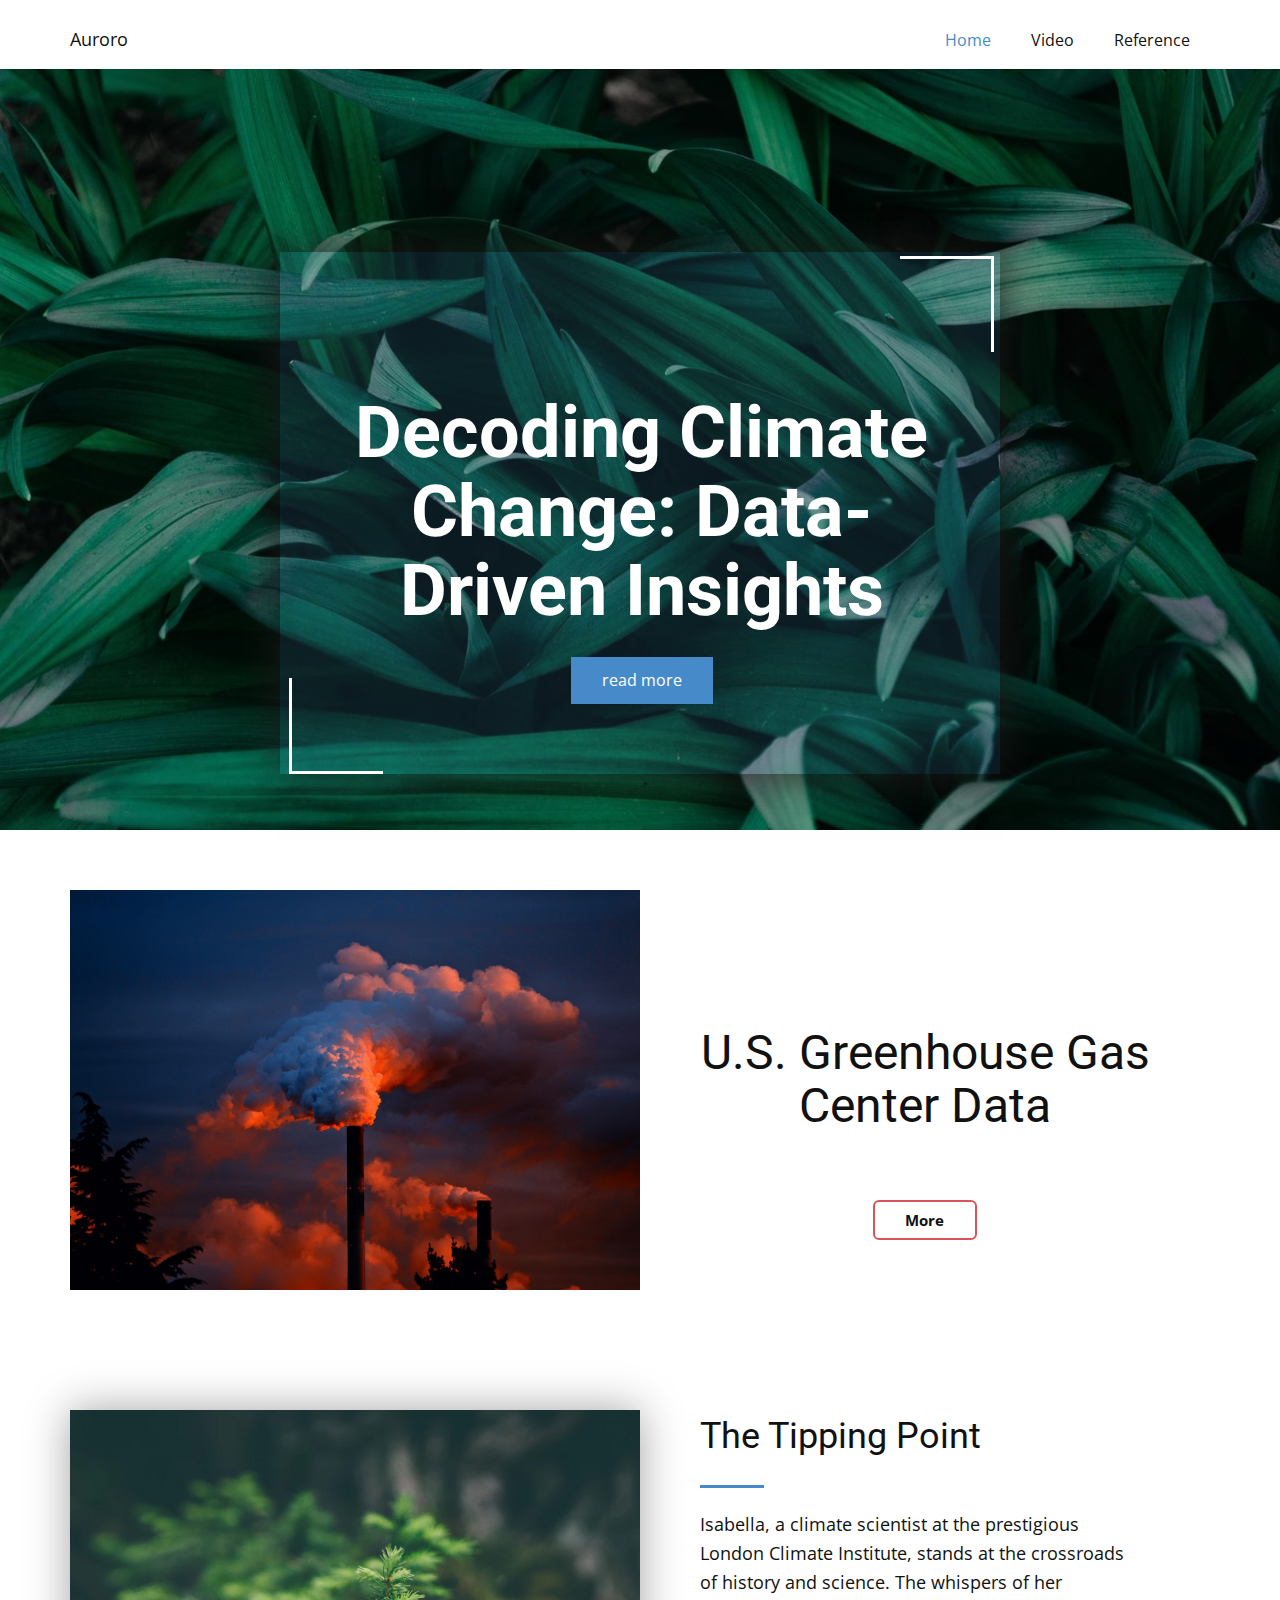
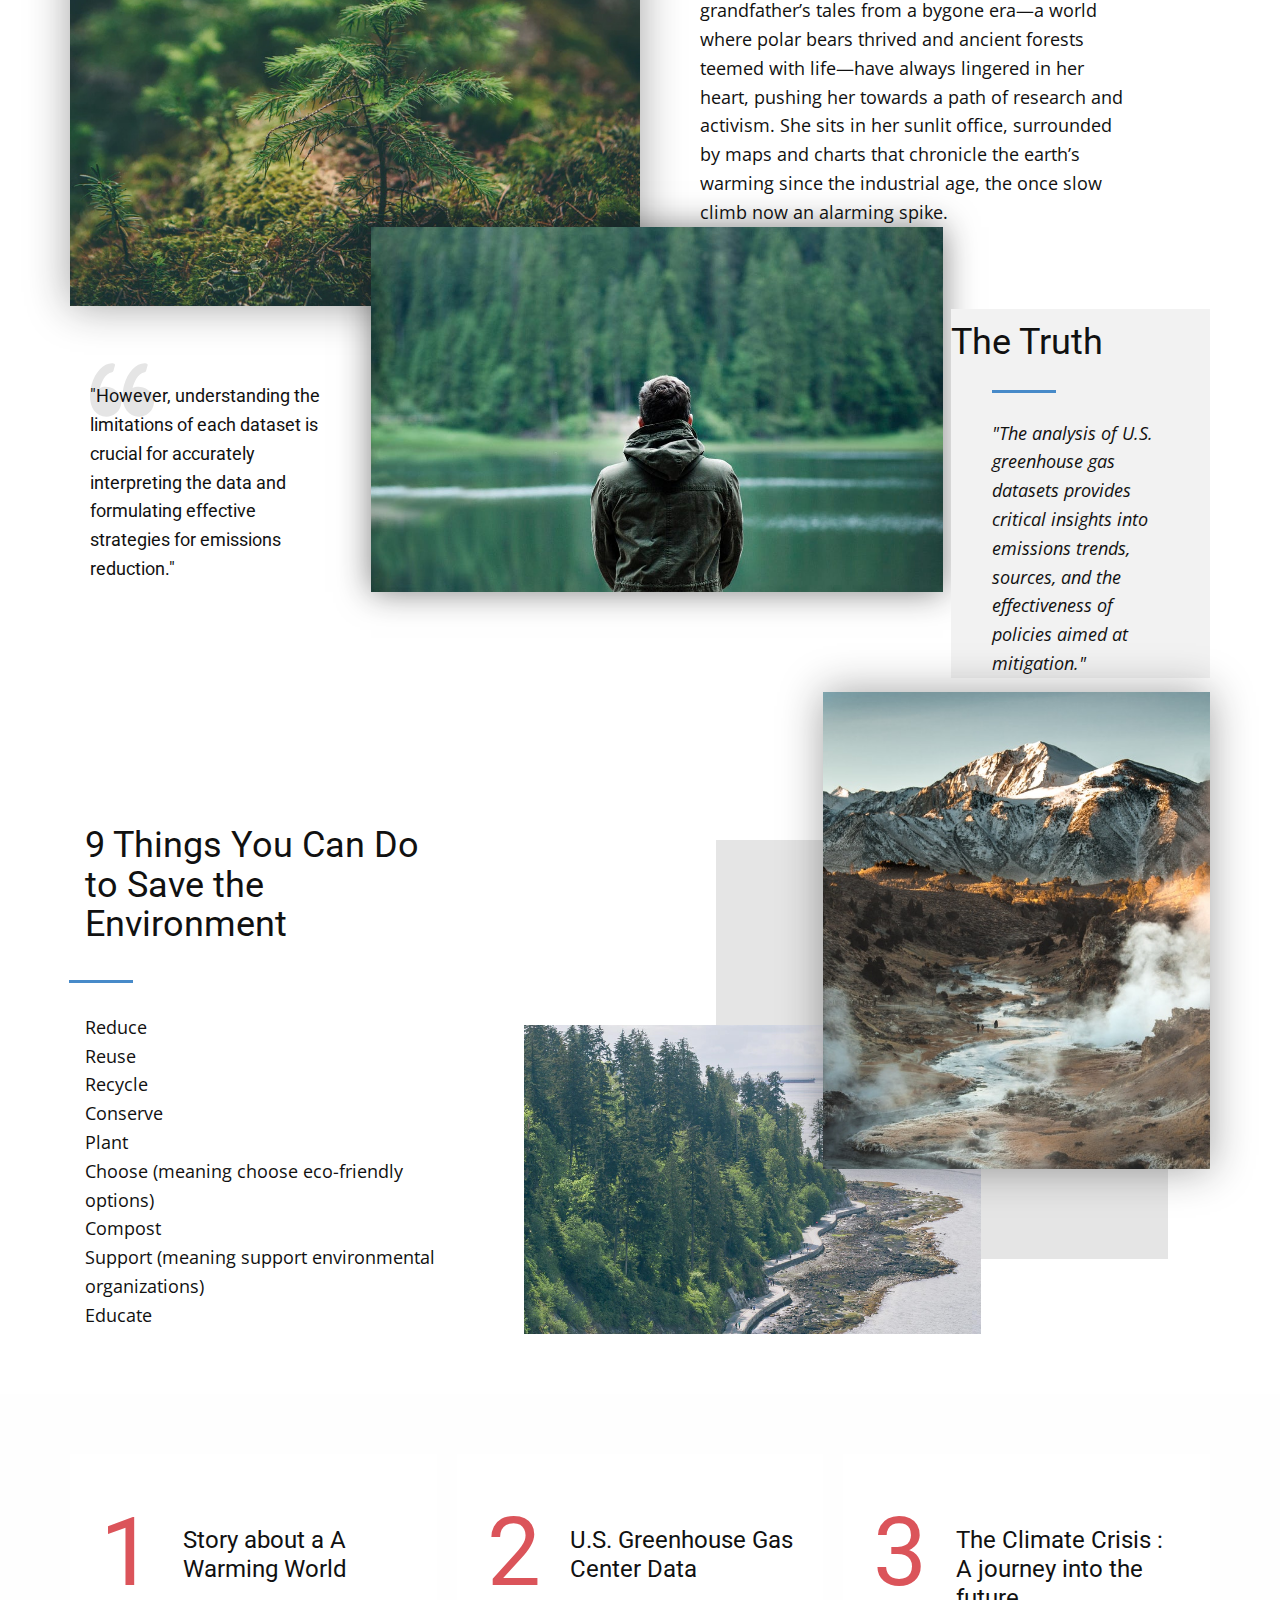
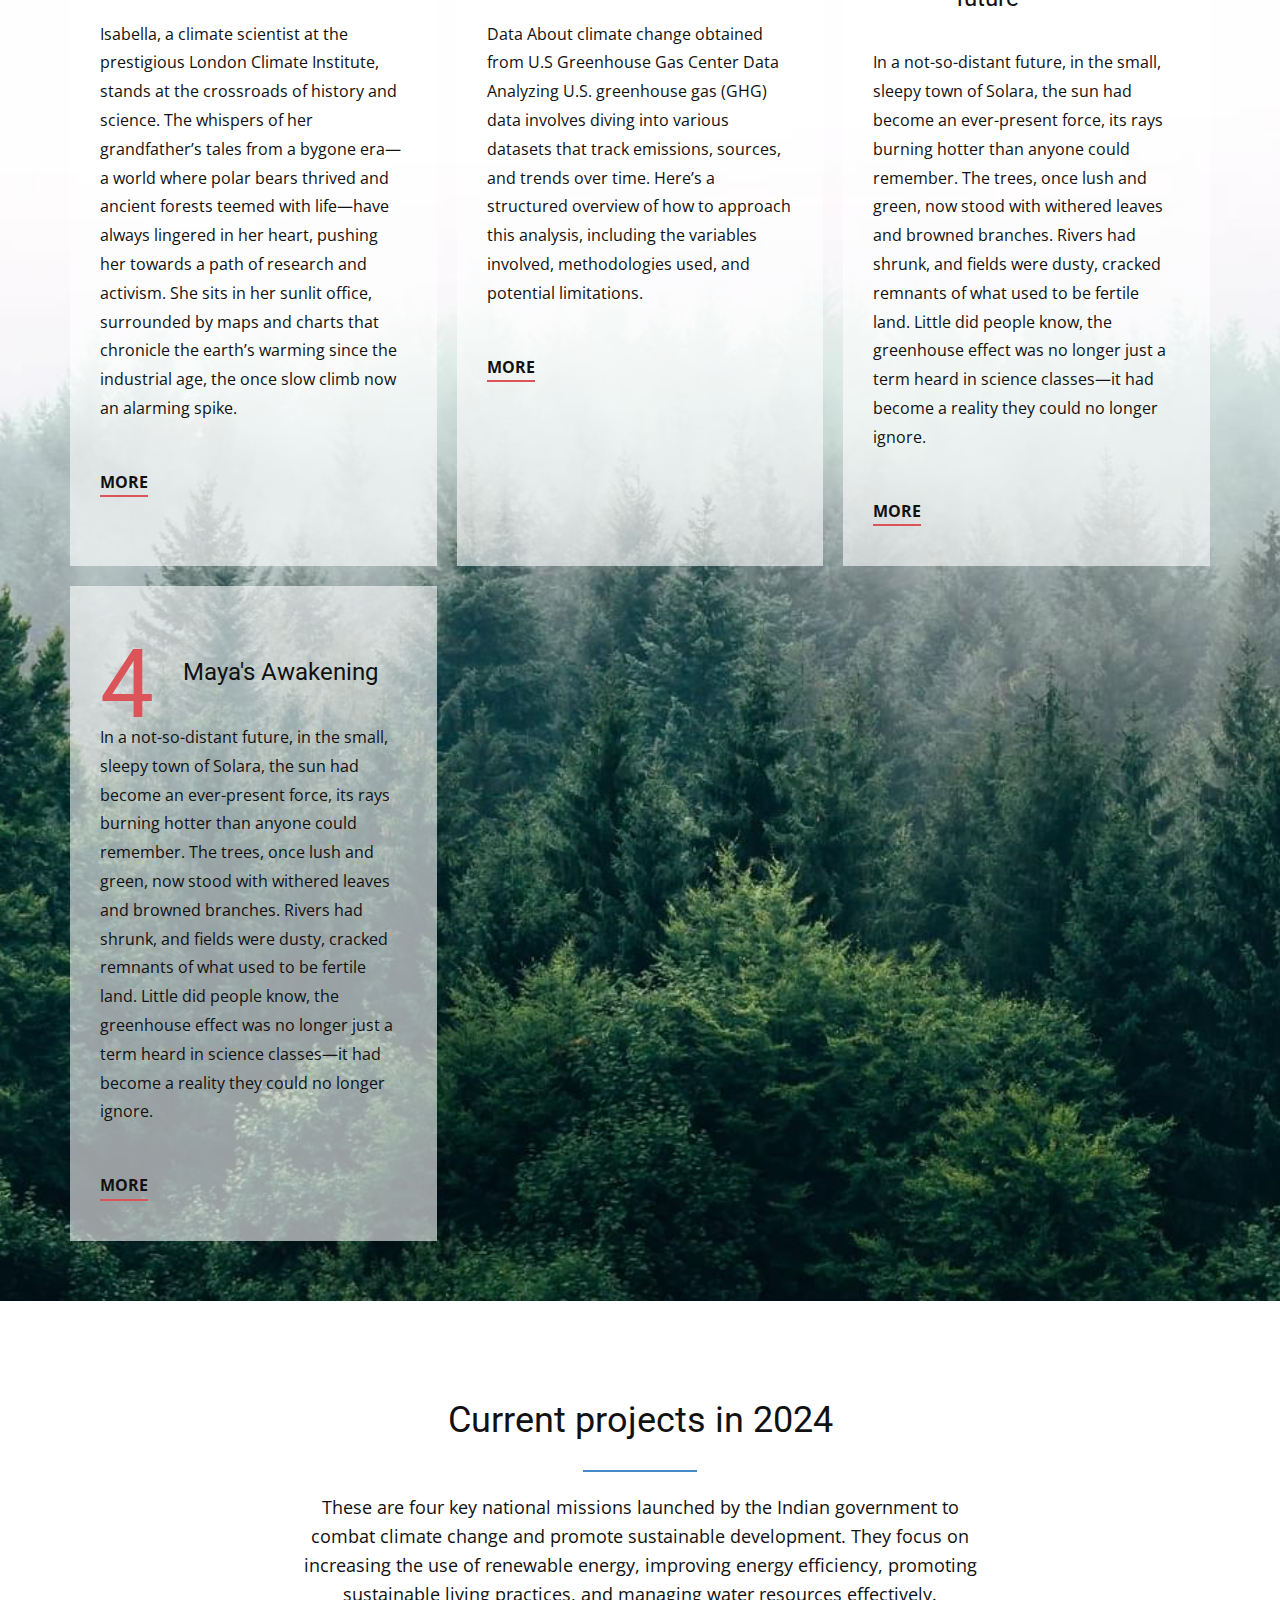
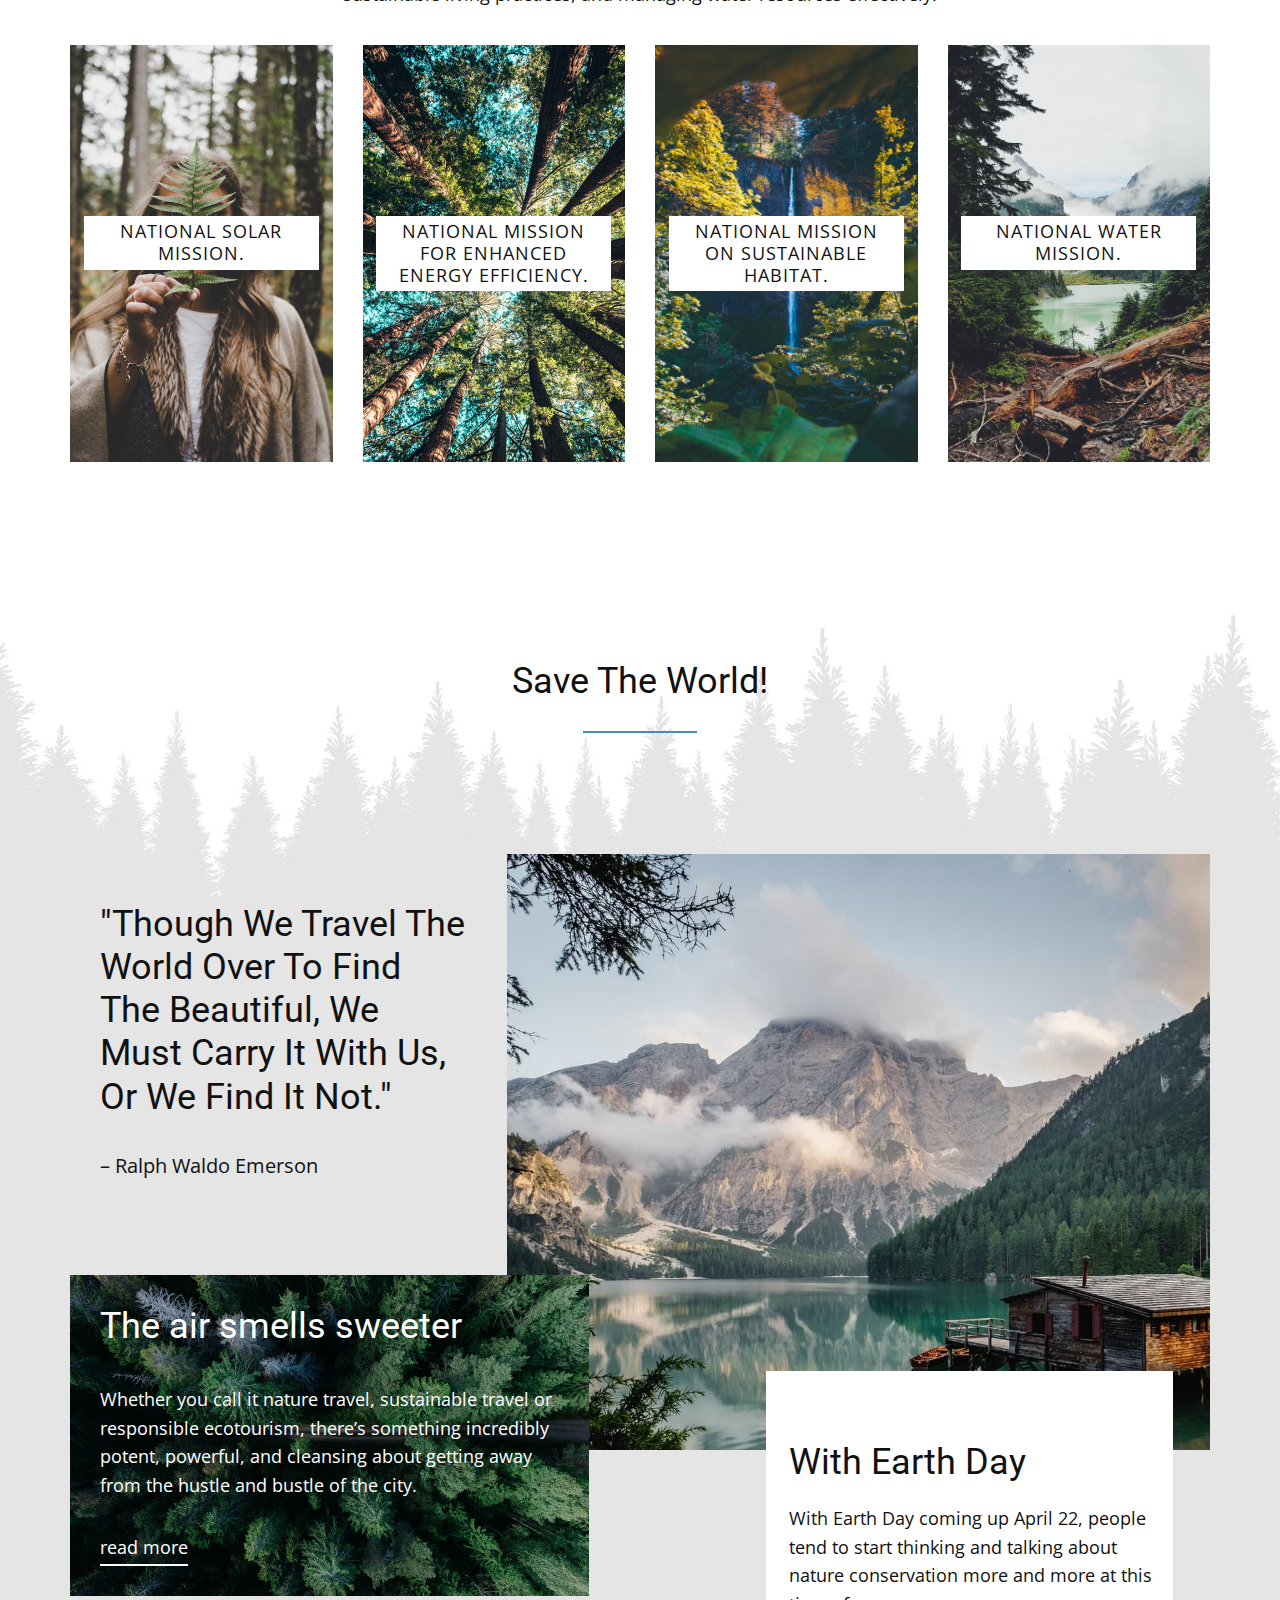
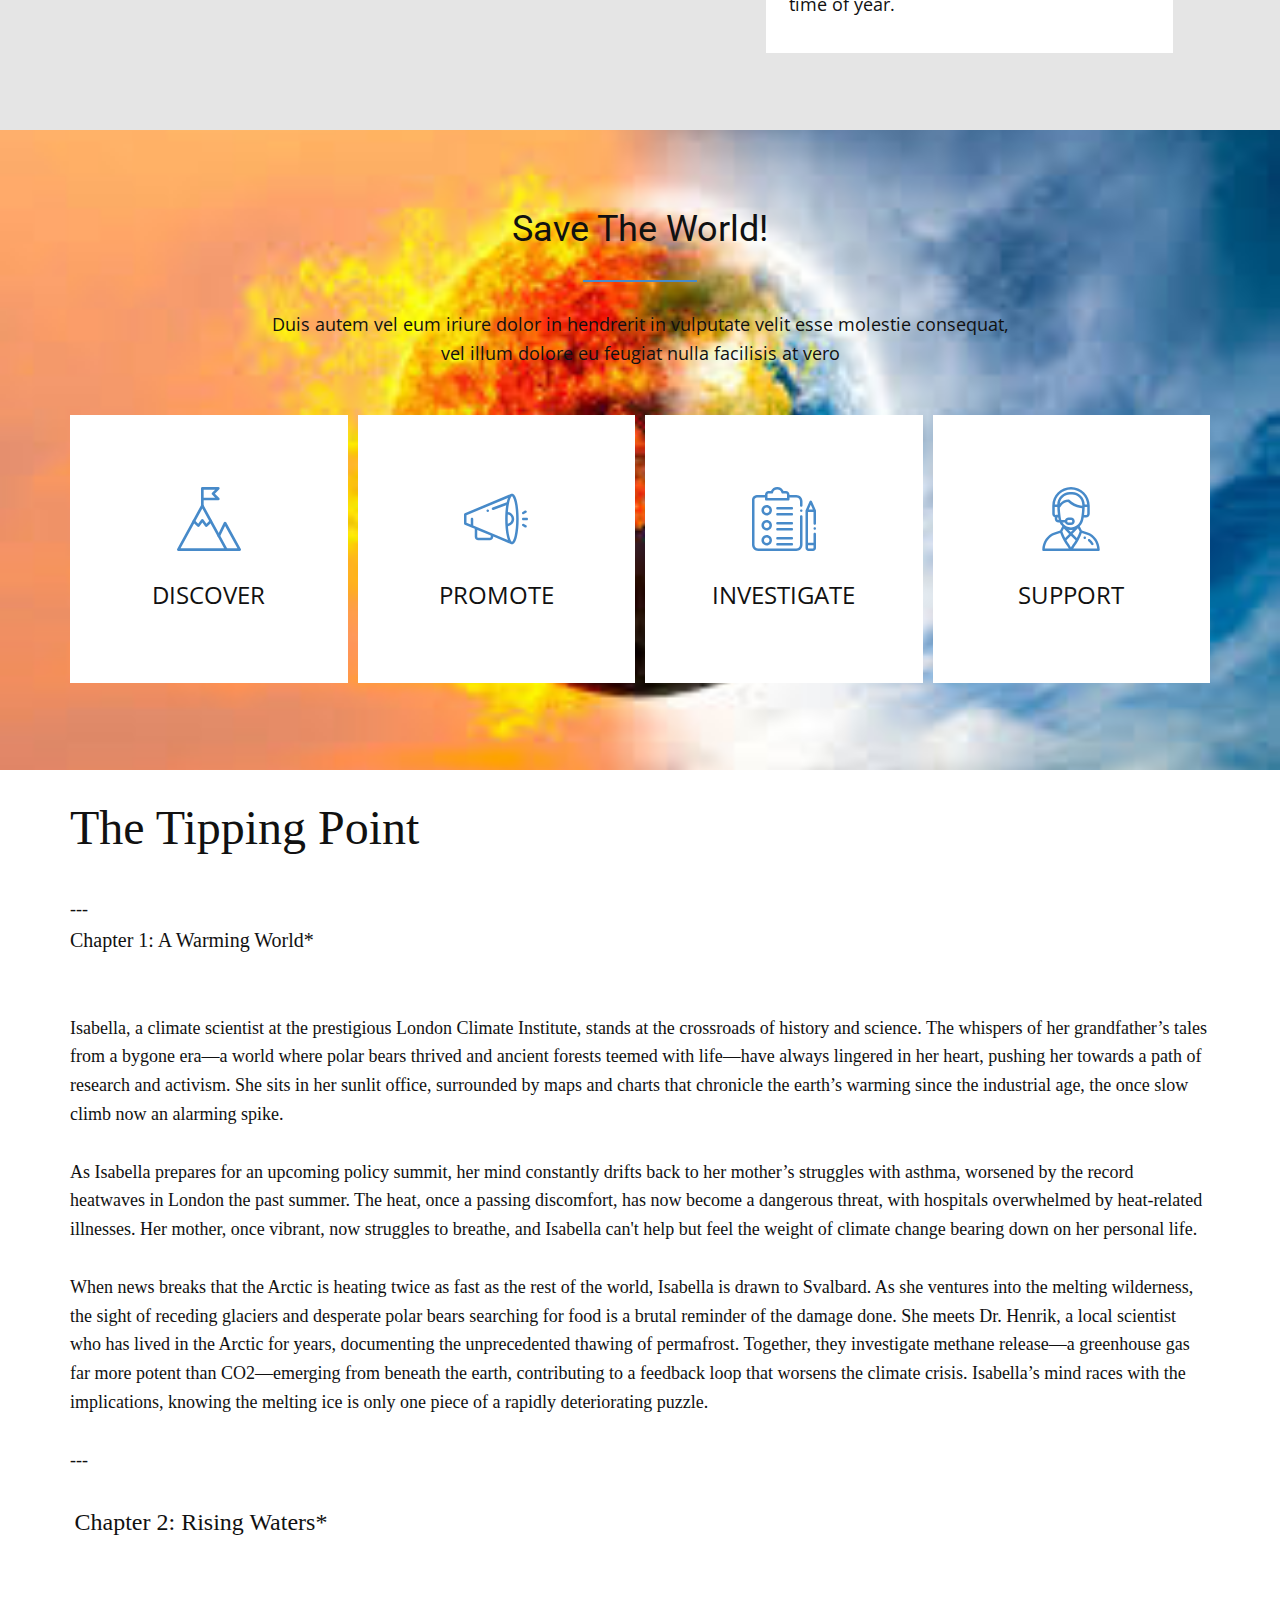
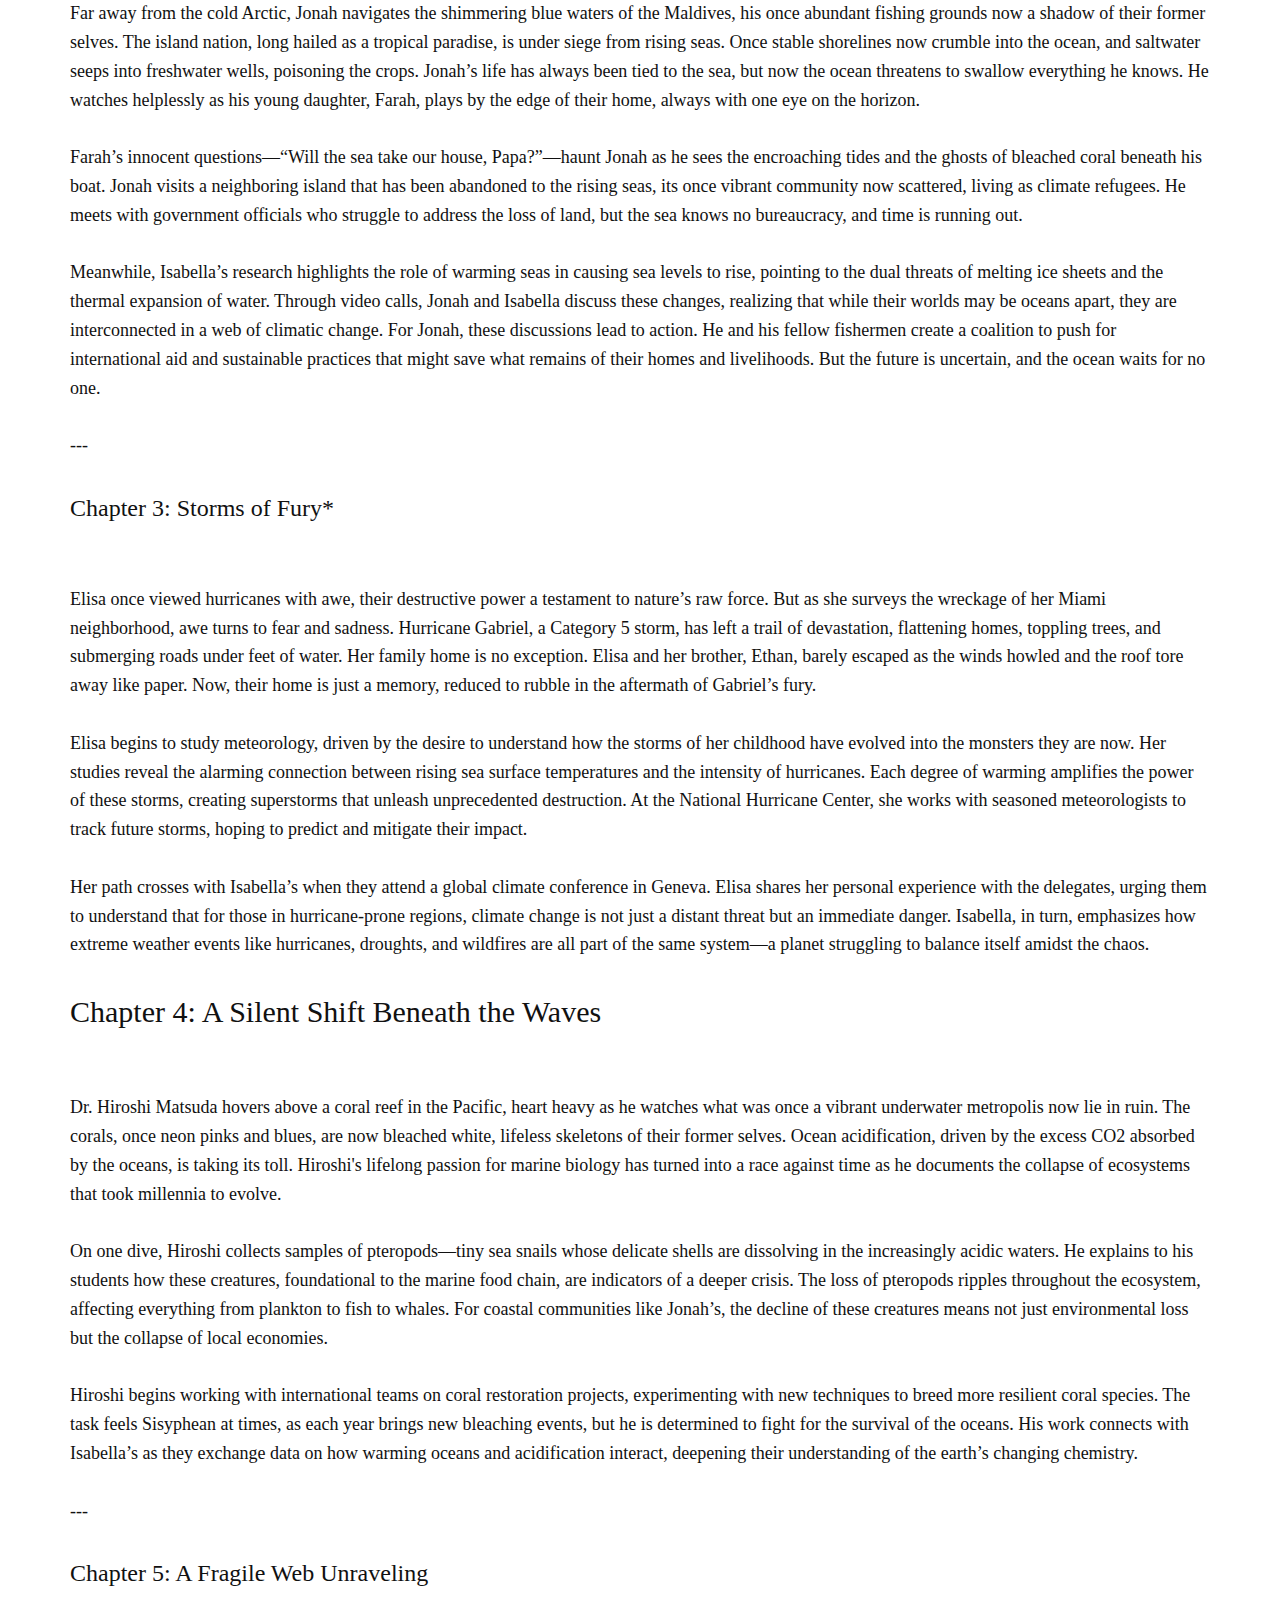
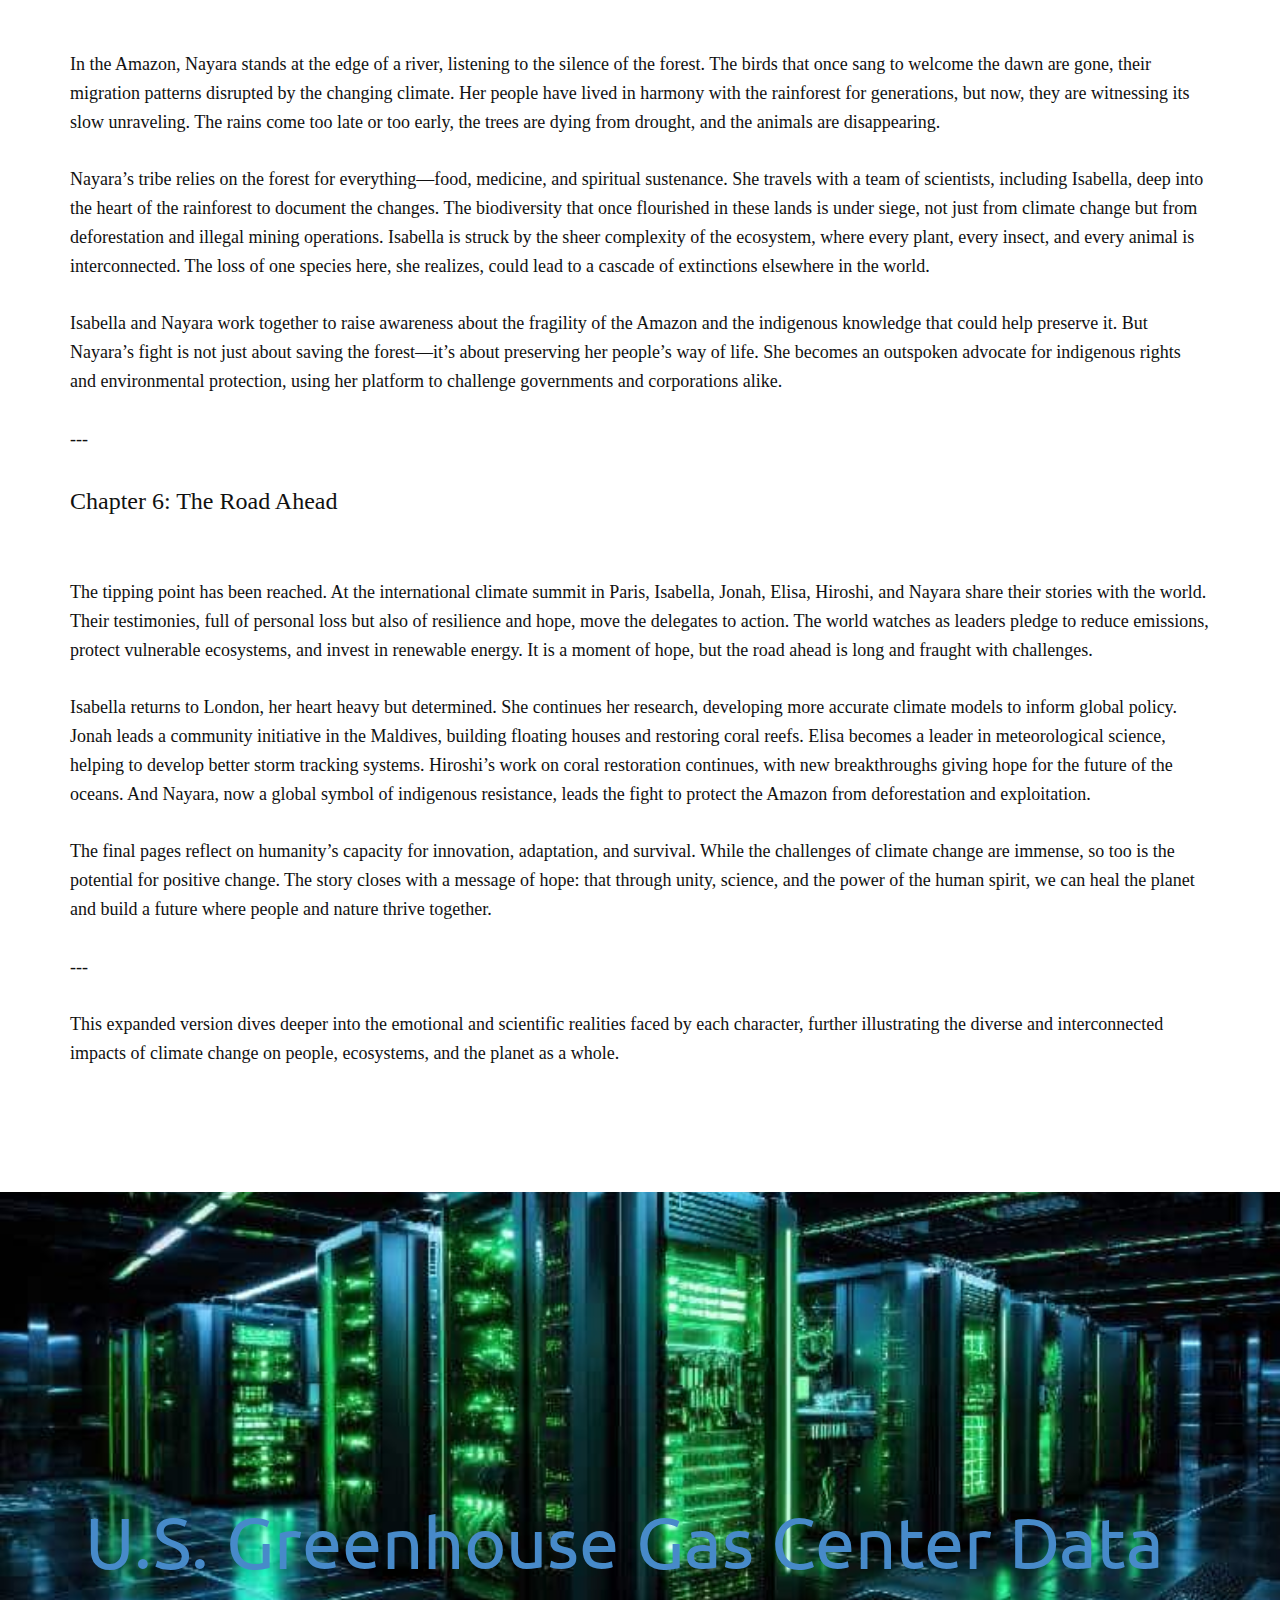
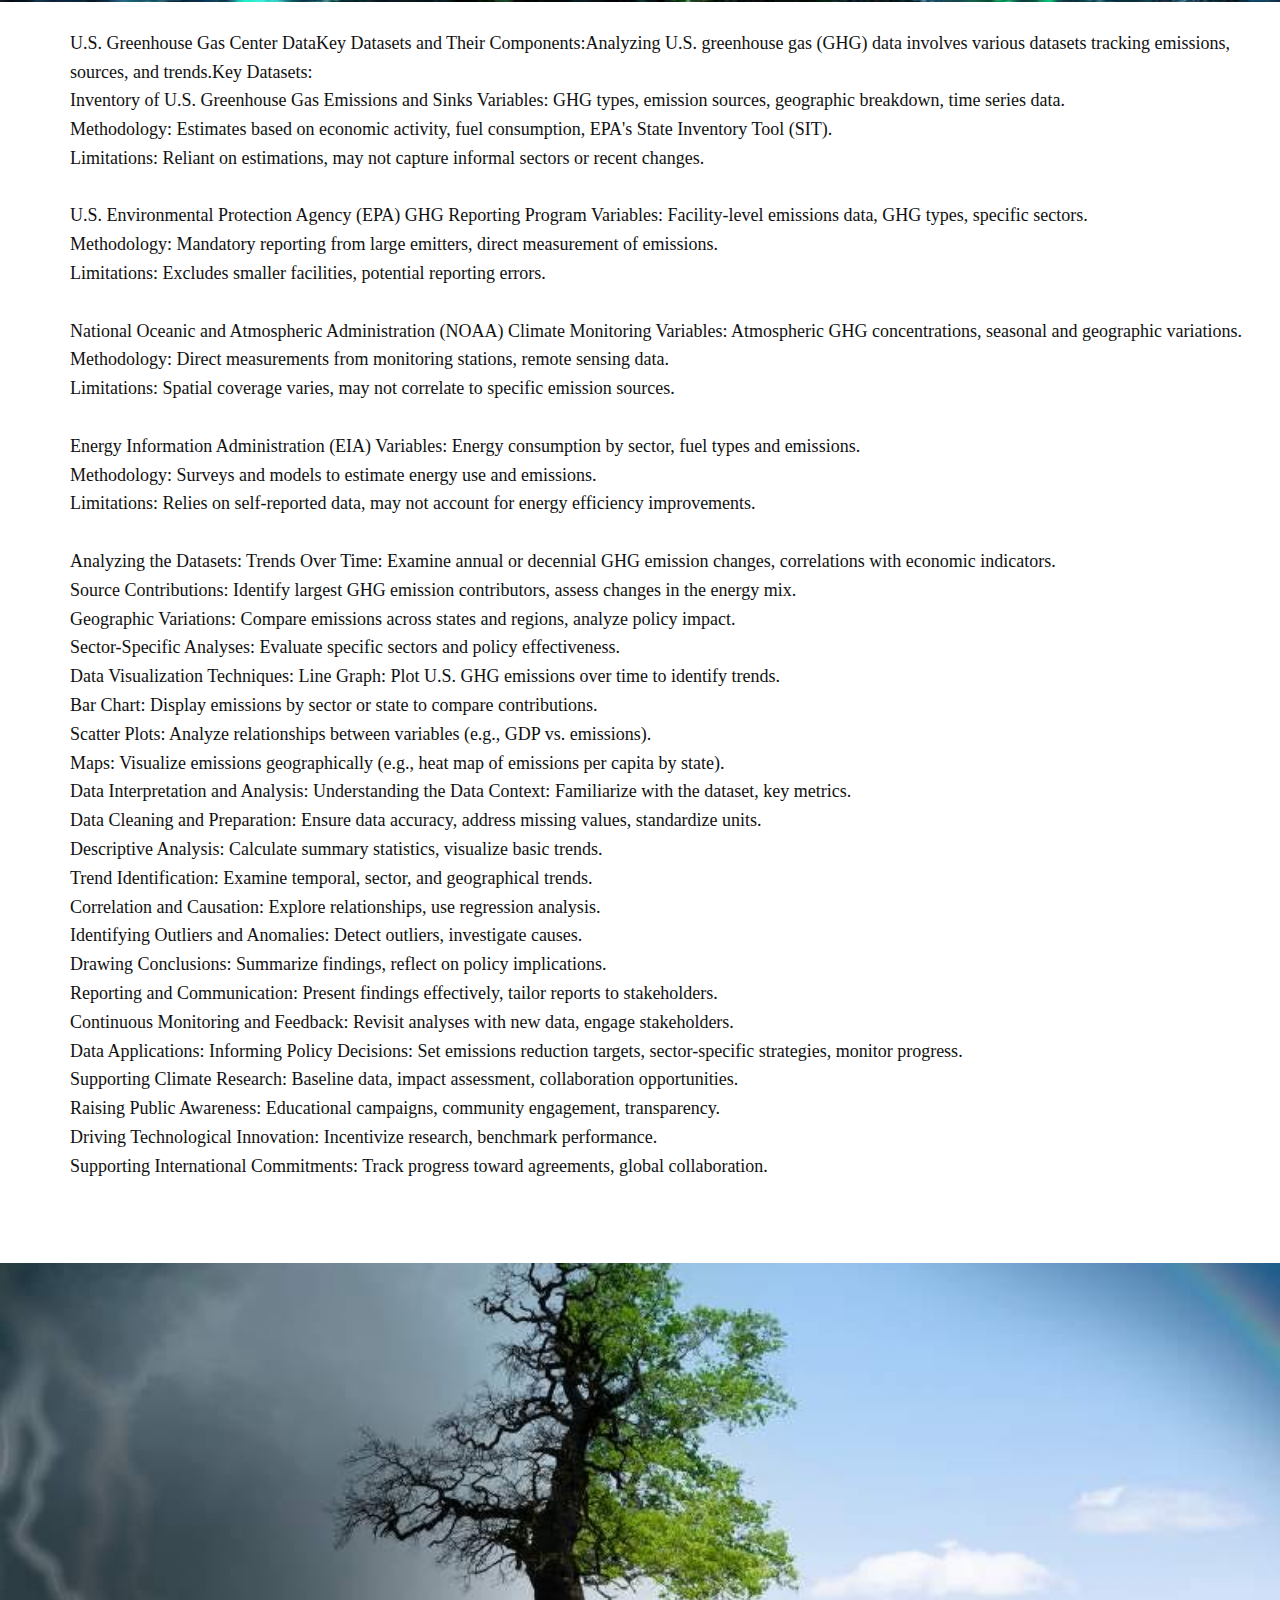
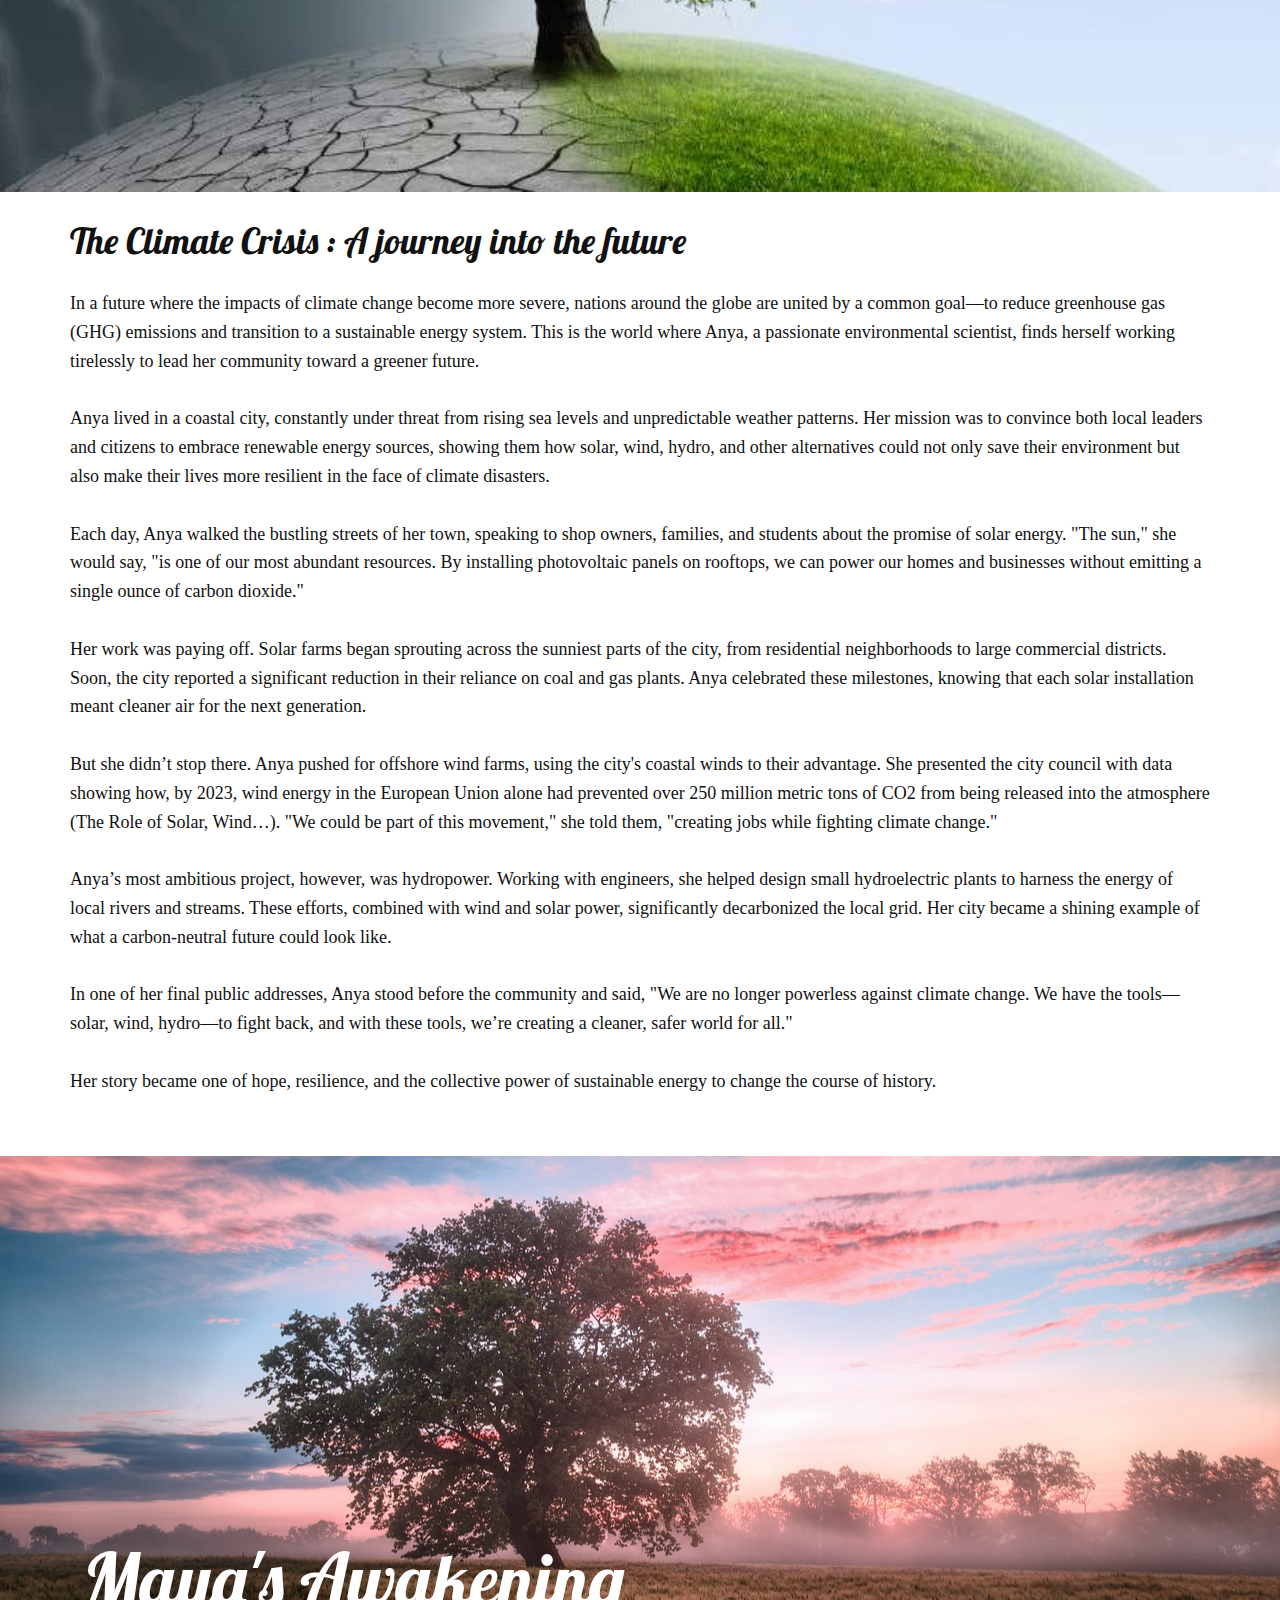
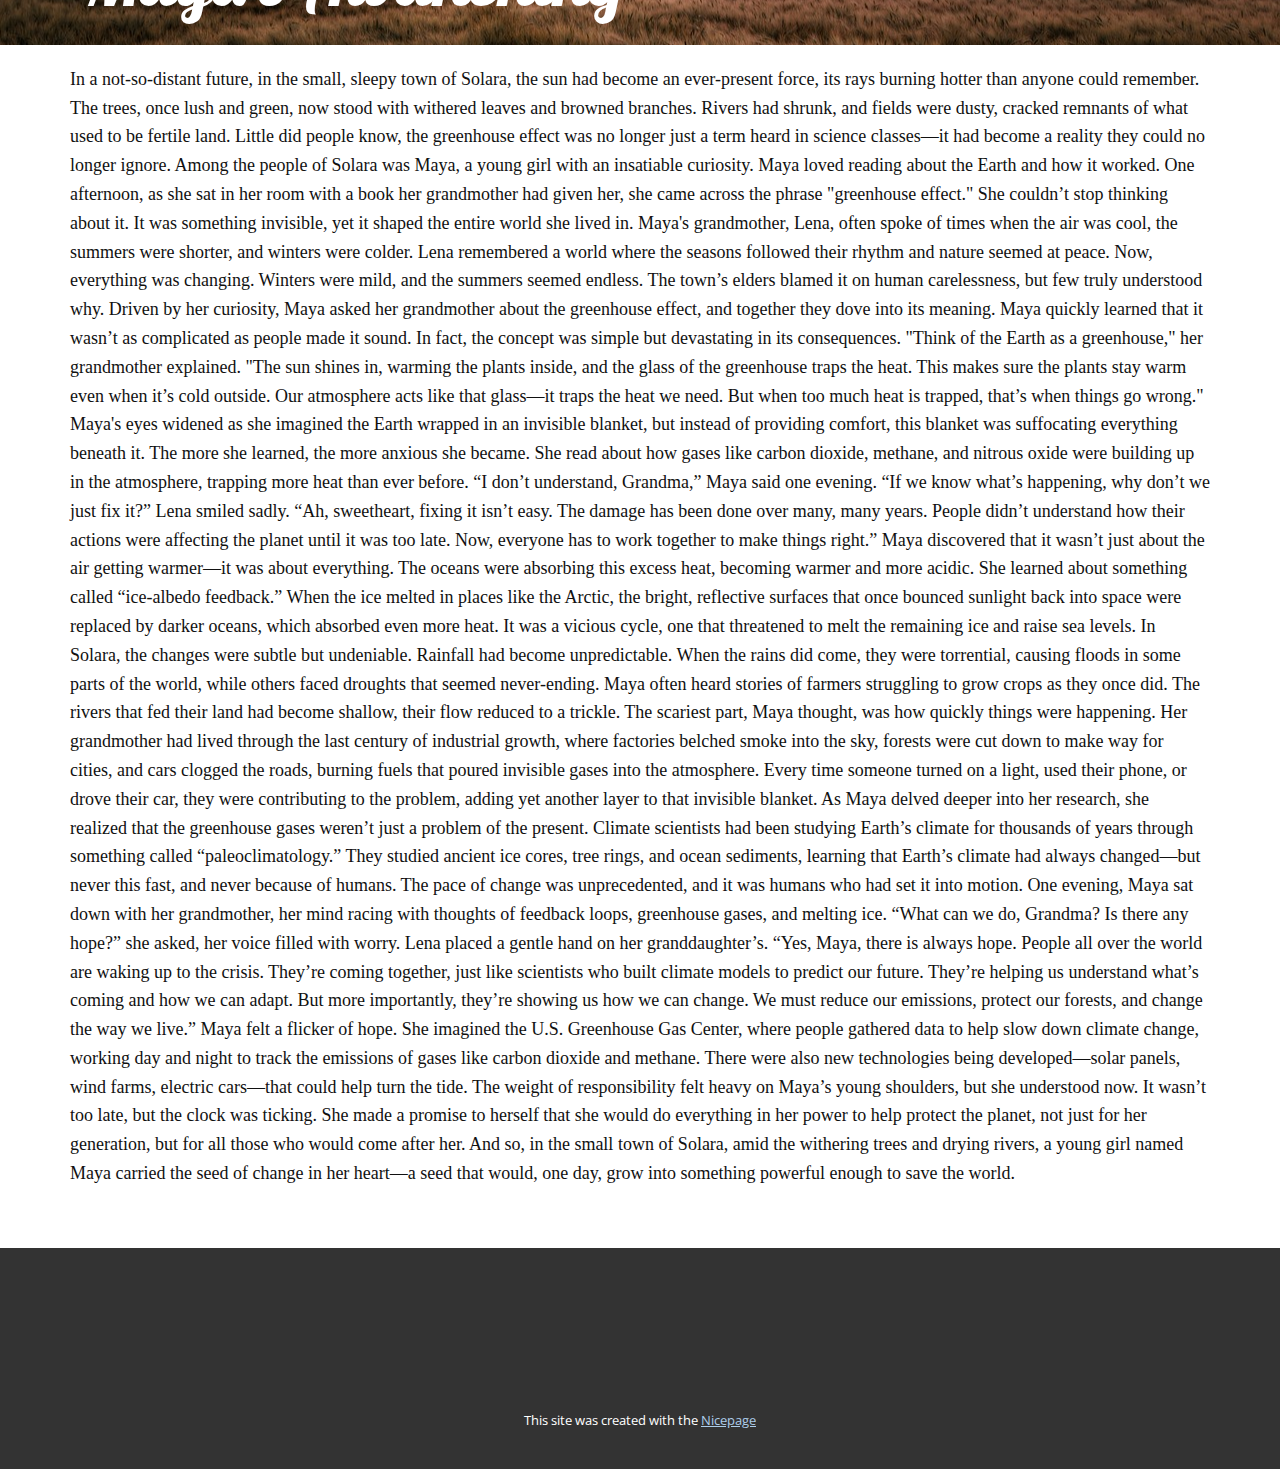
<file: index.html>
<!DOCTYPE html>
<html style="font-size: 16px;" lang="en"><head>
    <meta name="viewport" content="width=device-width, initial-scale=1.0">
    <meta charset="utf-8">
    <meta name="keywords" content="Decoding Climate Change: Data-Driven Insights​, U.S. Greenhouse Gas Center Data​, the sky, the mountain, the tree..., Unseen beauty, 9 Things You Can Do to Save the Environment, 1, 2, 3, 4, 5, 6, Current projects, Save The World!, Save The World!, INTUITIVE">
    <meta name="description" content="">
    <title>Home</title>
    <link rel="stylesheet" href="nicepage.css" media="screen">
<link rel="stylesheet" href="index.css" media="screen">
    <script class="u-script" type="text/javascript" src="jquery.js" defer=""></script>
    <script class="u-script" type="text/javascript" src="nicepage.js" defer=""></script>
    <meta name="generator" content="Nicepage 6.18.5, nicepage.com">
    <link id="u-theme-google-font" rel="stylesheet" href="https://fonts.googleapis.com/css?family=Roboto:100,100i,300,300i,400,400i,500,500i,700,700i,900,900i|Open+Sans:300,300i,400,400i,500,500i,600,600i,700,700i,800,800i">
    <link id="u-page-google-font" rel="stylesheet" href="https://fonts.googleapis.com/css?family=Ubuntu:300,300i,400,400i,500,500i,700,700i|Lobster:400">
    
    
    
    
    
    
    
    
    
    
    
    
    
    
    
    
    
    
    
    <script type="application/ld+json">{
		"@context": "http://schema.org",
		"@type": "Organization",
		"name": ""
}</script>
    <meta name="theme-color" content="#478ac9">
    <meta property="og:title" content="Home">
    <meta property="og:type" content="website">
  <meta data-intl-tel-input-cdn-path="intlTelInput/"></head>
  <body data-home-page="Home.html" data-home-page-title="Home" data-path-to-root="./" data-include-products="true" class="u-body u-xl-mode" data-lang="en"><header class="u-clearfix u-header u-header" id="sec-637c"><div class="u-clearfix u-sheet u-sheet-1">
        <nav class="u-menu u-menu-dropdown u-offcanvas u-menu-1">
          <div class="menu-collapse" style="font-size: 1rem; letter-spacing: 0px;">
            <a class="u-button-style u-custom-left-right-menu-spacing u-custom-padding-bottom u-custom-top-bottom-menu-spacing u-nav-link u-text-active-palette-1-base u-text-hover-palette-2-base" href="#">
              <svg class="u-svg-link" viewBox="0 0 24 24"><use xlink:href="#menu-hamburger"></use></svg>
              <svg class="u-svg-content" version="1.1" id="menu-hamburger" viewBox="0 0 16 16" x="0px" y="0px" xmlns:xlink="http://www.w3.org/1999/xlink" xmlns="http://www.w3.org/2000/svg"><g><rect y="1" width="16" height="2"></rect><rect y="7" width="16" height="2"></rect><rect y="13" width="16" height="2"></rect>
</g></svg>
            </a>
          </div>
          <div class="u-nav-container">
            <ul class="u-nav u-unstyled u-nav-1"><li class="u-nav-item"><a class="u-button-style u-nav-link u-text-active-palette-1-base u-text-hover-palette-2-base" href="./" style="padding: 10px 20px;">Home</a>
</li><li class="u-nav-item"><a class="u-button-style u-nav-link u-text-active-palette-1-base u-text-hover-palette-2-base" href="Video.html" style="padding: 10px 20px;">Video</a>
</li><li class="u-nav-item"><a class="u-button-style u-nav-link u-text-active-palette-1-base u-text-hover-palette-2-base" href="Reference.html" style="padding: 10px 20px;">Reference</a>
</li></ul>
          </div>
          <div class="u-nav-container-collapse">
            <div class="u-black u-container-style u-inner-container-layout u-opacity u-opacity-95 u-sidenav">
              <div class="u-inner-container-layout u-sidenav-overflow">
                <div class="u-menu-close"></div>
                <ul class="u-align-center u-nav u-popupmenu-items u-unstyled u-nav-2"><li class="u-nav-item"><a class="u-button-style u-nav-link" href="./">Home</a>
</li><li class="u-nav-item"><a class="u-button-style u-nav-link" href="Video.html">Video</a>
</li><li class="u-nav-item"><a class="u-button-style u-nav-link" href="Reference.html">Reference</a>
</li></ul>
              </div>
            </div>
            <div class="u-black u-menu-overlay u-opacity u-opacity-70"></div>
          </div>
        </nav>
        <p class="u-text u-text-1">Auroro </p>
      </div></header>
    <section class="u-clearfix u-image u-shading u-section-1" id="carousel_23ed">
      <div class="u-clearfix u-sheet u-sheet-1">
        <div class="u-container-style u-expanded-width-sm u-expanded-width-xs u-group u-opacity u-opacity-15 u-palette-1-base u-group-1">
          <div class="u-container-layout u-container-layout-1">
            <div class="u-border-3 u-border-white u-shape u-shape-bottom u-shape-left u-shape-1"></div>
            <h1 class="u-align-center u-text u-text-body-alt-color u-title u-text-1">Decoding Climate Change: Data-Driven Insights </h1>
            <a href="#" class="u-border-1 u-border-palette-1-base u-btn u-button-style u-palette-1-base u-btn-1">read more</a>
            <div class="u-border-3 u-border-white u-shape u-shape-right u-shape-top u-shape-2"></div>
          </div>
        </div>
      </div>
    </section>
    <section class="u-clearfix u-section-2" id="sec-9004">
      <div class="u-clearfix u-sheet u-sheet-1">
        <div class="data-layout-selected u-clearfix u-expanded-width u-layout-wrap u-layout-wrap-1">
          <div class="u-layout">
            <div class="u-layout-row">
              <div class="u-container-align-center u-container-style u-image u-layout-cell u-size-30 u-image-1" data-image-width="1280" data-image-height="829">
                <div class="u-container-layout u-valign-top u-container-layout-1"></div>
              </div>
              <div class="u-container-style u-layout-cell u-size-30 u-layout-cell-2">
                <div class="u-container-layout u-container-layout-2">
                  <h2 class="u-align-center u-text u-text-default u-text-1">U.S. Greenhouse Gas Center Data </h2>
                  <a href="#" class="u-border-2 u-border-palette-2-base u-btn u-btn-round u-button-style u-hover-palette-2-base u-none u-radius u-text-body-color u-text-hover-white u-btn-1">More </a>
                </div>
              </div>
            </div>
          </div>
        </div>
      </div>
    </section>
    <section class="u-clearfix u-section-3" id="carousel_ca04">
      <div class="u-clearfix u-sheet u-sheet-1">
        <img src="images/98697f8a5035ec93bad682b65a13f41c.jpeg" alt="" class="u-align-left u-expanded-width-xs u-image u-left-0 u-image-1">
        <img src="images/2fa540df7187a7eeb5f596f9d0726e2d.jpeg" alt="" class="u-align-left u-image u-right-0 u-image-2">
        <div class="u-align-left u-container-align-left u-container-style u-expanded-width-sm u-expanded-width-xs u-group u-right-0 u-group-1">
          <div class="u-container-layout u-valign-middle u-container-layout-1">
            <h2 class="u-text u-text-1">The Tipping Point </h2>
            <div class="u-border-3 u-border-palette-1-base u-line u-line-horizontal u-line-1"></div>
            <p class="u-text u-text-2"> Isabella, a climate scientist at the prestigious London Climate Institute, stands at the crossroads of history and science. The whispers of her grandfather’s tales from a bygone era—a world where polar bears thrived and ancient forests teemed with life—have always lingered in her heart, pushing her towards a path of research and activism. She sits in her sunlit office, surrounded by maps and charts that chronicle the earth’s warming since the industrial age, the once slow climb now an alarming spike.<br>
            </p>
          </div>
        </div>
        <div class="u-container-style u-expanded-width-xs u-group u-group-2">
          <div class="u-container-layout u-valign-middle-lg u-valign-middle-xl u-container-layout-2"><span class="u-icon u-icon-circle u-text-grey-10 u-icon-1"><svg class="u-svg-link" preserveAspectRatio="xMidYMin slice" viewBox="0 0 95.333 95.332" style="undefined"><use xlink:href="#svg-6a0a"></use></svg><svg class="u-svg-content" viewBox="0 0 95.333 95.332" x="0px" y="0px" id="svg-6a0a" style="enable-background:new 0 0 95.333 95.332;"><g><g><path d="M30.512,43.939c-2.348-0.676-4.696-1.019-6.98-1.019c-3.527,0-6.47,0.806-8.752,1.793    c2.2-8.054,7.485-21.951,18.013-23.516c0.975-0.145,1.774-0.85,2.04-1.799l2.301-8.23c0.194-0.696,0.079-1.441-0.318-2.045    s-1.035-1.007-1.75-1.105c-0.777-0.106-1.569-0.16-2.354-0.16c-12.637,0-25.152,13.19-30.433,32.076    c-3.1,11.08-4.009,27.738,3.627,38.223c4.273,5.867,10.507,9,18.529,9.313c0.033,0.001,0.065,0.002,0.098,0.002    c9.898,0,18.675-6.666,21.345-16.209c1.595-5.705,0.874-11.688-2.032-16.851C40.971,49.307,36.236,45.586,30.512,43.939z"></path><path d="M92.471,54.413c-2.875-5.106-7.61-8.827-13.334-10.474c-2.348-0.676-4.696-1.019-6.979-1.019    c-3.527,0-6.471,0.806-8.753,1.793c2.2-8.054,7.485-21.951,18.014-23.516c0.975-0.145,1.773-0.85,2.04-1.799l2.301-8.23    c0.194-0.696,0.079-1.441-0.318-2.045c-0.396-0.604-1.034-1.007-1.75-1.105c-0.776-0.106-1.568-0.16-2.354-0.16    c-12.637,0-25.152,13.19-30.434,32.076c-3.099,11.08-4.008,27.738,3.629,38.225c4.272,5.866,10.507,9,18.528,9.312    c0.033,0.001,0.065,0.002,0.099,0.002c9.897,0,18.675-6.666,21.345-16.209C96.098,65.559,95.376,59.575,92.471,54.413z"></path>
</g>
</g></svg></span>
            <h4 class="u-text u-text-3">"However, understanding the limitations of each dataset is crucial for accurately interpreting the data and formulating effective strategies for emissions reduction." </h4>
          </div>
        </div>
        <div class="u-align-left u-container-align-left u-container-style u-expanded-width-xs u-grey-5 u-group u-group-3">
          <div class="u-container-layout u-valign-middle-lg u-container-layout-3">
            <h2 class="u-text u-text-4">The Truth </h2>
            <div class="u-border-3 u-border-palette-1-base u-line u-line-horizontal u-line-2"></div>
            <p class="u-text u-text-5">"The analysis of U.S. greenhouse gas datasets provides critical insights into emissions trends, sources, and the effectiveness of policies aimed at mitigation." </p>
          </div>
        </div>
      </div>
    </section>
    <section class="u-clearfix u-section-4" id="carousel_c458">
      <div class="u-clearfix u-sheet u-sheet-1">
        <div class="u-grey-10 u-shape u-shape-rectangle u-shape-1"></div>
        <div class="u-align-left u-container-align-left u-container-style u-expanded-width-md u-expanded-width-sm u-expanded-width-xs u-group u-group-1">
          <div class="u-container-layout u-valign-middle-md u-valign-middle-sm u-valign-middle-xs u-container-layout-1">
            <h2 class="u-text u-text-1">9 Things You Can Do to Save the Environment</h2>
            <div class="u-border-3 u-border-palette-1-base u-line u-line-horizontal u-line-1"></div>
            <p class="u-text u-text-2">Reduce<br> Reuse<br> Recycle<br> Conserve<br> Plant<br> Choose (meaning choose eco-friendly options)<br> Compost<br> Support (meaning support environmental organizations)<br> Educate 
            </p>
          </div>
        </div>
        <img src="images/a15400169df3dbcae7cd48146ac9e44f.jpeg" alt="" class="u-align-left u-image u-image-1">
        <img src="images/115d4b154eff1a090090ad554ea4a1eb.jpeg" alt="" class="u-align-left u-image u-left-0 u-image-2">
      </div>
    </section>
    <section class="u-clearfix u-image u-section-5" id="carousel_44c7">
      <div class="u-clearfix u-sheet u-valign-middle u-sheet-1">
        <div class="u-expanded-width u-list u-list-1">
          <div class="u-repeater u-repeater-1">
            <div class="u-align-left u-container-align-left u-container-style u-list-item u-opacity u-opacity-60 u-repeater-item u-white u-list-item-1">
              <div class="u-container-layout u-similar-container u-container-layout-1">
                <h2 class="u-text u-text-palette-2-base u-text-1">1</h2>
                <h3 class="u-text u-text-2">Story about a A Warming World </h3>
                <p class="u-text u-text-3"> Isabella, a climate scientist at the prestigious London Climate Institute, stands at the crossroads of history and science. The whispers of her grandfather’s tales from a bygone era—a world where polar bears thrived and ancient forests teemed with life—have always lingered in her heart, pushing her towards a path of research and activism. She sits in her sunlit office, surrounded by maps and charts that chronicle the earth’s warming since the industrial age, the once slow climb now an alarming spike.<br>
                </p>
                <a href="#" class="u-active-none u-border-2 u-border-active-black u-border-hover-black u-border-no-left u-border-no-right u-border-no-top u-border-palette-2-base u-btn u-button-style u-hover-none u-text-body-color u-text-hover-palette-2-base u-btn-1">more</a>
              </div>
            </div>
            <div class="u-align-left u-container-align-left u-container-style u-list-item u-opacity u-opacity-60 u-repeater-item u-white u-list-item-2">
              <div class="u-container-layout u-similar-container u-container-layout-2">
                <h2 class="u-text u-text-palette-2-base u-text-4">2</h2>
                <h3 class="u-text u-text-5"> U.S. Greenhouse Gas Center Data </h3>
                <p class="u-text u-text-6">Data About climate change obtained from U.S Greenhouse Gas Center Data&nbsp;<br>Analyzing U.S. greenhouse gas (GHG) data involves diving into
various datasets that track emissions, sources, and trends over time.
Here’s a structured overview of how to approach this analysis, including the
variables involved, methodologies used, and potential limitations. 
                </p>
                <a href="#" class="u-active-none u-border-2 u-border-active-black u-border-hover-black u-border-no-left u-border-no-right u-border-no-top u-border-palette-2-base u-btn u-button-style u-hover-none u-text-body-color u-text-hover-palette-2-base u-btn-2">more</a>
              </div>
            </div>
            <div class="u-align-left u-container-align-left u-container-style u-list-item u-opacity u-opacity-60 u-repeater-item u-white u-list-item-3">
              <div class="u-container-layout u-similar-container u-container-layout-3">
                <h2 class="u-text u-text-palette-2-base u-text-7">3</h2>
                <h3 class="u-text u-text-8">The Climate Crisis : A journey into the future </h3>
                <p class="u-text u-text-9">In a not-so-distant future, in the small, sleepy town of Solara, the sun had become an ever-present
force, its rays burning hotter than anyone could remember. The trees, once lush and green, now
stood with withered leaves and browned branches. Rivers had shrunk, and fields were dusty, cracked
remnants of what used to be fertile land. Little did people know, the greenhouse effect was no longer
just a term heard in science classes—it had become a reality they could no longer ignore. </p>
                <a href="#" class="u-active-none u-border-2 u-border-active-black u-border-hover-black u-border-no-left u-border-no-right u-border-no-top u-border-palette-2-base u-btn u-button-style u-hover-none u-text-body-color u-text-hover-palette-2-base u-btn-3">more</a>
              </div>
            </div>
            <div class="u-align-left u-container-align-left u-container-style u-list-item u-opacity u-opacity-60 u-repeater-item u-white u-list-item-4">
              <div class="u-container-layout u-similar-container u-container-layout-4">
                <h2 class="u-text u-text-palette-2-base u-text-10">4</h2>
                <h3 class="u-text u-text-11">Maya's Awakening </h3>
                <p class="u-text u-text-12"> In a not-so-distant future, in the small, sleepy town of Solara, the sun had become an ever-present
force, its rays burning hotter than anyone could remember. The trees, once lush and green, now
stood with withered leaves and browned branches. Rivers had shrunk, and fields were dusty, cracked
remnants of what used to be fertile land. Little did people know, the greenhouse effect was no longer
just a term heard in science classes—it had become a reality they could no longer ignore.</p>
                <a href="#" class="u-active-none u-border-2 u-border-active-black u-border-hover-black u-border-no-left u-border-no-right u-border-no-top u-border-palette-2-base u-btn u-button-style u-hover-none u-text-body-color u-text-hover-palette-2-base u-btn-4">more</a>
              </div>
            </div>
          </div>
        </div>
      </div>
    </section>
    <section class="u-clearfix u-section-6" id="carousel_4cb0">
      <div class="u-clearfix u-sheet u-sheet-1">
        <div class="u-align-center-lg u-align-center-md u-align-center-xl u-align-center-xs u-container-style u-expanded-width-md u-expanded-width-sm u-expanded-width-xs u-group u-group-1">
          <div class="u-container-layout u-valign-middle u-container-layout-1">
            <h2 class="u-align-center-sm u-text u-text-1">Current projects in 2024</h2>
            <div class="u-border-2 u-border-palette-1-base u-line u-line-horizontal u-line-1"></div>
            <p class="u-align-center-sm u-text u-text-2">These are four key national missions launched by the Indian government to combat climate change and promote sustainable development. They focus on increasing the use of renewable energy, improving energy efficiency, promoting sustainable living practices, and managing water resources effectively. </p>
          </div>
        </div>
        <div class="data-layout-selected u-clearfix u-expanded-width u-gutter-30 u-layout-wrap u-layout-wrap-1">
          <div class="u-layout">
            <div class="u-layout-row">
              <div class="u-align-left u-container-align-left u-container-style u-image u-layout-cell u-left-cell u-size-15 u-size-30-md u-image-1">
                <div class="u-container-layout" src="">
                  <div class="u-align-center u-container-align-center u-container-style u-group u-white u-group-2">
                    <div class="u-container-layout u-valign-middle u-container-layout-3">
                      <h5 class="u-custom-font u-text u-text-font u-text-3">National Solar Mission.<br>
                      </h5>
                    </div>
                  </div>
                </div>
              </div>
              <div class="u-align-left u-container-align-left u-container-style u-image u-layout-cell u-size-15 u-size-30-md u-image-2">
                <div class="u-container-layout" src="">
                  <div class="u-align-center u-container-align-center u-container-style u-group u-white u-group-3">
                    <div class="u-container-layout u-valign-middle u-container-layout-5">
                      <h5 class="u-custom-font u-text u-text-font u-text-4">National Mission for Enhanced Energy Efficiency.<br>
                      </h5>
                    </div>
                  </div>
                </div>
              </div>
              <div class="u-align-left u-container-align-left u-container-style u-image u-layout-cell u-size-15 u-size-30-md u-image-3">
                <div class="u-container-layout" src="">
                  <div class="u-align-center u-container-align-center u-container-style u-group u-white u-group-4">
                    <div class="u-container-layout u-valign-middle u-container-layout-7">
                      <h5 class="u-custom-font u-text u-text-font u-text-5">National Mission on Sustainable Habitat. </h5>
                    </div>
                  </div>
                </div>
              </div>
              <div class="u-align-left u-container-align-left u-container-style u-image u-layout-cell u-right-cell u-size-15 u-size-30-md u-image-4">
                <div class="u-container-layout" src="">
                  <div class="u-align-center u-container-align-center u-container-style u-group u-white u-group-5">
                    <div class="u-container-layout u-valign-middle u-container-layout-9">
                      <h5 class="u-custom-font u-text u-text-font u-text-6">National Water Mission. </h5>
                    </div>
                  </div>
                </div>
              </div>
            </div>
          </div>
        </div>
      </div>
    </section>
    <section class="u-clearfix u-image u-section-7" id="carousel_3cd6">
      <div class="u-clearfix u-sheet u-sheet-1">
        <div class="u-align-center-lg u-align-center-md u-align-center-sm u-align-center-xl u-container-style u-expanded-width-md u-expanded-width-sm u-expanded-width-xs u-group u-group-1">
          <div class="u-container-layout u-container-layout-1">
            <h2 class="u-align-center-xs u-text u-text-1">Save The World!</h2>
            <div class="u-border-2 u-border-palette-1-base u-line u-line-horizontal u-line-1"></div>
          </div>
        </div>
      </div>
    </section>
    <section class="u-clearfix u-grey-10 u-section-8" id="carousel_e063">
      <div class="u-clearfix u-sheet u-sheet-1">
        <img src="images/2208a3f49c048f2e07e04989c582f6bf.jpeg" alt="" class="u-expanded-width-sm u-expanded-width-xs u-image u-image-default u-image-1">
        <div class="u-align-left u-container-align-left u-container-style u-expanded-width-xs u-group u-white u-group-1">
          <div class="u-container-layout u-valign-middle-lg u-valign-middle-md u-valign-middle-sm u-valign-middle-xs u-container-layout-1">
            <h3 class="u-text u-text-1">With Earth Day</h3>
            <p class="u-text u-text-2">With Earth Day coming up April 22, people tend to start thinking and talking about nature conservation more and more at this time of year.</p>
          </div>
        </div>
        <div class="u-align-left u-container-align-left u-container-style u-expanded-width-sm u-expanded-width-xs u-group u-image u-shading u-image-2">
          <div class="u-container-layout u-valign-middle-lg u-valign-middle-sm u-valign-middle-xl u-valign-middle-xs u-container-layout-2" src="">
            <h3 class="u-text u-text-3">The air smells sweeter</h3>
            <p class="u-align-left-lg u-align-left-md u-align-left-sm u-text u-text-4">Whether you call it nature travel, sustainable travel or responsible ecotourism, there’s something incredibly potent, powerful, and cleansing about getting away from the hustle and bustle of the city.&nbsp;</p>
            <a href="#" class="u-border-2 u-border-white u-link u-text-body-alt-color u-link-1">read more</a>
          </div>
        </div>
        <div class="u-align-left u-container-align-left u-container-style u-expanded-width-sm u-expanded-width-xs u-group u-group-3">
          <div class="u-container-layout u-valign-middle u-container-layout-3">
            <h3 class="u-text u-text-5">"Though We Travel The World Over To Find The Beautiful, We Must Carry It With Us, Or We Find It Not."</h3>
            <p class="u-text u-text-6">– Ralph Waldo Emerson</p>
          </div>
        </div>
      </div>
    </section>
    <section class="u-align-center u-clearfix u-container-align-center u-image u-section-9" id="carousel_ab03" data-image-width="307" data-image-height="164">
      <div class="u-clearfix u-sheet u-sheet-1">
        <h2 class="u-text u-text-body-color u-text-1">Save The World!</h2>
        <div class="u-border-2 u-border-palette-1-base u-line u-line-horizontal u-line-1"></div>
        <p class="u-text u-text-body-color u-text-2">Duis autem vel eum iriure dolor in hendrerit in vulputate velit esse molestie consequat, vel illum dolore eu feugiat nulla facilisis at vero</p>
        <div class="u-expanded-width u-list u-list-1">
          <div class="u-repeater u-repeater-1">
            <div class="u-align-center u-container-align-center u-container-style u-list-item u-repeater-item u-white u-list-item-1">
              <div class="u-container-layout u-similar-container u-valign-middle u-container-layout-1"><span class="u-icon u-icon-circle u-text-palette-1-base u-icon-1"><svg class="u-svg-link" preserveAspectRatio="xMidYMin slice" viewBox="0 0 24 24" style=""><use xlink:href="#svg-3be1"></use></svg><svg class="u-svg-content" viewBox="0 0 24 24" id="svg-3be1"><path d="m18.5 24h-18c-.176 0-.34-.093-.43-.245-.09-.152-.093-.34-.009-.495l9-16.5c.175-.321.703-.321.878 0l9 16.5c.084.155.081.343-.009.495s-.254.245-.43.245zm-17.158-1h16.315l-8.157-14.956z"></path><path d="m23.5 24h-5c-.276 0-.5-.224-.5-.5s.224-.5.5-.5h4.154l-4.625-8.41-1.906 3.944c-.12.248-.417.353-.668.232-.249-.12-.353-.419-.232-.668l2.328-4.816c.082-.168.25-.277.437-.282.188.009.361.095.451.259l5.5 10c.085.155.083.343-.008.495-.091.153-.254.246-.431.246z"></path><path d="m9.5 7.5c-.276 0-.5-.224-.5-.5v-6.5c0-.276.224-.5.5-.5h6c.202 0 .385.122.462.309.078.187.035.402-.108.545l-1.647 1.646 1.646 1.646c.143.143.186.358.108.545-.076.187-.259.309-.461.309h-5.5v2c0 .276-.224.5-.5.5zm.5-3.5h4.293l-1.146-1.146c-.195-.195-.195-.512 0-.707l1.146-1.147h-4.293z"></path><path d="m11 15c-.012 0-.023 0-.036-.001-.145-.01-.277-.083-.364-.199l-1.1-1.466-1.1 1.466c-.087.116-.22.188-.364.199-.151.012-.287-.042-.389-.145l-1.68-1.68c-.195-.195-.195-.512 0-.707s.512-.195.707 0l1.272 1.272 1.154-1.539c.188-.252.611-.252.8 0l1.154 1.539 1.272-1.272c.195-.195.512-.195.707 0s.195.512 0 .707l-1.68 1.68c-.094.094-.221.146-.353.146z"></path></svg>
            
            
          </span>
                <h3 class="u-custom-font u-text u-text-font u-text-3">discover</h3>
              </div>
            </div>
            <div class="u-align-center u-container-align-center u-container-style u-list-item u-repeater-item u-white u-list-item-2">
              <div class="u-container-layout u-similar-container u-valign-middle u-container-layout-2"><span class="u-icon u-icon-circle u-text-palette-1-base u-icon-2"><svg class="u-svg-link" preserveAspectRatio="xMidYMin slice" viewBox="0 0 512 512" style=""><use xlink:href="#svg-cf68"></use></svg><svg class="u-svg-content" viewBox="0 0 512 512" x="0px" y="0px" id="svg-cf68" style="enable-background:new 0 0 512 512;"><g><g><path d="M502.001,246.001h-28.038c-5.522,0-9.999,4.477-9.999,9.999c0,5.523,4.478,9.999,9.999,9.999h28.038    c5.522,0,9.999-4.477,9.999-9.999C512,250.478,507.523,246.001,502.001,246.001z"></path>
</g>
</g><g><g><path d="M500.981,192.611c-2.762-4.783-8.875-6.421-13.659-3.66l-18.359,10.599c-4.783,2.761-6.422,8.876-3.66,13.659    c1.852,3.209,5.213,5.002,8.669,5.002c1.696,0,3.416-0.432,4.99-1.341l18.359-10.6    C502.104,203.509,503.743,197.394,500.981,192.611z"></path>
</g>
</g><g><g><path d="M497.321,305.73l-18.359-10.6c-4.784-2.762-10.897-1.123-13.659,3.66c-2.762,4.783-1.123,10.898,3.66,13.659l18.359,10.6    c1.575,0.909,3.294,1.341,4.99,1.341c3.456,0,6.816-1.793,8.669-5.001C503.743,314.606,502.105,308.491,497.321,305.73z"></path>
</g>
</g><g><g><path d="M424.327,118.013c-9.869-43.064-23.233-63.997-40.857-63.997c-3.391,0-6.621,0.783-9.702,2.341L6.128,210.772    C2.415,212.33,0,215.963,0,219.99v71.994c0,4.026,2.415,7.659,6.127,9.219l53.931,22.656c0.032,0.014,0.065,0.027,0.097,0.041    l25.839,10.853v62.735c0,15.714,12.784,28.498,28.498,28.498h90.993c15.714,0,28.498-12.784,28.498-28.498v-0.567l139.8,58.728    c3.077,1.553,6.303,2.334,9.688,2.334c17.624,0,30.988-20.933,40.857-63.997c8.473-36.972,13.139-85.976,13.139-137.987    C437.466,203.989,432.8,154.985,424.327,118.013z M213.983,397.489c0,4.687-3.813,8.499-8.499,8.499h-90.993    c-4.687,0-8.499-3.813-8.499-8.499v-54.334l107.992,45.366V397.489z M73.994,308.022v-52.181c0-5.523-4.478-9.999-9.999-9.999    c-5.522,0-9.999,4.477-9.999,9.999v43.78l-33.997-14.282v-58.703L351.619,87.35c-3.28,8.548-6.276,18.756-9.005,30.663    c-0.31,1.35-0.612,2.722-0.912,4.104L228.325,164.79c-5.169,1.945-7.781,7.712-5.837,12.88c1.509,4.009,5.316,6.479,9.36,6.479    c1.17,0,2.36-0.208,3.521-0.644l102.052-38.411c-5.165,32.412-7.946,70.76-7.946,110.905c0,52.011,4.666,101.015,13.139,137.987    c2.729,11.906,5.727,22.112,9.005,30.661L73.994,308.022z M350.286,219.172c17.68,3.011,31.185,18.431,31.185,36.955    c0,18.521-13.5,33.937-31.174,36.953c-0.545-12.075-0.824-24.48-0.824-37.08C349.473,243.488,349.749,231.168,350.286,219.172z     M404.833,389.521c-9.13,39.841-19.328,48.465-21.363,48.465c-0.083,0-0.183-0.02-0.292-0.05c-0.162-0.079-0.32-0.164-0.488-0.235    l-0.238-0.1c-3.356-2.023-12.266-12.827-20.345-48.081c-4.974-21.704-8.58-47.838-10.638-76.402c28.173-3.687,50-27.83,50-56.991    c0-29.168-21.837-53.315-50.018-56.994c2.054-28.663,5.668-54.886,10.656-76.654c8.074-35.233,16.98-46.046,20.34-48.077    l0.883-0.371c0.049-0.007,0.099-0.017,0.141-0.017c2.035,0,12.233,8.624,21.363,48.465c8.146,35.55,12.634,82.969,12.634,133.521    C417.468,306.552,412.981,353.97,404.833,389.521z"></path>
</g>
</g><g><g><path d="M199.505,186.34c-1.938-5.171-7.697-7.793-12.871-5.858l-0.229,0.086c-5.172,1.937-7.794,7.699-5.858,12.871    c1.504,4.016,5.316,6.495,9.366,6.495c1.165,0,2.35-0.206,3.505-0.638l0.229-0.086    C198.819,197.274,201.442,191.511,199.505,186.34z"></path>
</g>
</g></svg>
            
            
          </span>
                <h3 class="u-custom-font u-text u-text-font u-text-4">Promote</h3>
              </div>
            </div>
            <div class="u-align-center u-container-align-center u-container-style u-list-item u-repeater-item u-white u-list-item-3">
              <div class="u-container-layout u-similar-container u-valign-middle u-container-layout-3"><span class="u-icon u-icon-circle u-text-palette-1-base u-icon-3"><svg class="u-svg-link" preserveAspectRatio="xMidYMin slice" viewBox="0 0 512 512" style=""><use xlink:href="#svg-ea0e"></use></svg><svg class="u-svg-content" viewBox="0 0 512 512" id="svg-ea0e"><path d="m354 64h-54v-2.574219c0-15.976562-12.996094-28.976562-28.976562-28.976562h-18.542969c-8.460938-19.433594-27.839844-32.449219-49.515625-32.449219h-1.929688c-21.675781 0-41.054687 13.015625-49.515625 32.449219h-18.542969c-15.980468 0-28.976562 13-28.976562 28.976562v2.574219h-54c-31.308594 0-50 14.953125-50 40v358c0 27.570312 22.429688 50 50 50h304c27.570312 0 50-22.429688 50-50v-226.332031c0-5.523438-4.476562-10-10-10s-10 4.476562-10 10v226.332031c0 16.542969-13.457031 30-30 30h-304c-16.542969 0-30-13.457031-30-30v-358c0-4.945312 0-20 30-20h54v14c0 5.523438 4.476562 10 10 10h176c5.523438 0 10-4.476562 10-10v-14h54c16.542969 0 30 13.457031 30 30v33.667969c0 5.523437 4.476562 10 10 10s10-4.476563 10-10v-33.667969c0-27.570312-22.429688-50-50-50zm-74 24h-156v-26.574219c0-4.949219 4.027344-8.976562 8.976562-8.976562h25.601563c4.515625 0 8.46875-3.023438 9.652344-7.378907 4.003906-14.761718 17.496093-25.070312 32.804687-25.070312h1.929688c15.308594 0 28.800781 10.308594 32.808594 25.070312 1.179687 4.355469 5.136718 7.378907 9.648437 7.378907h25.605469c4.949218 0 8.972656 4.027343 8.972656 8.976562zm0 0"></path><path d="m394 179.511719c-2.628906 0-5.210938 1.058593-7.070312 2.917969-1.859376 1.871093-2.929688 4.441406-2.929688 7.070312 0 2.640625 1.070312 5.210938 2.929688 7.078125 1.859374 1.863281 4.441406 2.933594 7.070312 2.933594s5.210938-1.070313 7.070312-2.933594c1.859376-1.859375 2.929688-4.4375 2.929688-7.078125 0-2.628906-1.070312-5.210938-2.929688-7.070312-1.859374-1.859376-4.441406-2.917969-7.070312-2.917969zm0 0"></path><path d="m502 322c-2.628906 0-5.210938 1.070312-7.070312 2.929688-1.859376 1.859374-2.929688 4.441406-2.929688 7.070312s1.070312 5.210938 2.929688 7.070312c1.859374 1.859376 4.441406 2.929688 7.070312 2.929688s5.210938-1.070312 7.070312-2.929688c1.859376-1.859374 2.929688-4.441406 2.929688-7.070312s-1.070312-5.210938-2.929688-7.070312c-1.859374-1.859376-4.441406-2.929688-7.070312-2.929688zm0 0"></path><path d="m511.128906 185.421875-32-71.507813c-1.613281-3.597656-5.1875-5.914062-9.128906-5.914062s-7.515625 2.316406-9.128906 5.914062l-32 71.507813c-.574219 1.28125-.871094 2.675781-.871094 4.082031v298.621094c0 13.164062 10.710938 23.875 23.875 23.875h36.25c13.164062 0 23.875-10.710938 23.875-23.875v-112.457031c0-5.523438-4.476562-10-10-10s-10 4.476562-10 10v69.917969h-44v-246.082032h44v92.296875c0 5.523438 4.476562 10 10 10s10-4.476562 10-10v-102.296875c0-1.40625-.296875-2.800781-.871094-4.082031zm-41.128906-42.941406 16.570312 37.023437h-33.140624zm22 323.105469v22.539062c0 2.136719-1.738281 3.875-3.875 3.875h-36.25c-2.136719 0-3.875-1.738281-3.875-3.875v-22.539062zm0 0"></path><path d="m117.667969 144c-23.160157 0-42 18.839844-42 42s18.839843 42 42 42c23.15625 0 42-18.839844 42-42s-18.84375-42-42-42zm0 64c-12.132813 0-22-9.867188-22-22s9.867187-22 22-22c12.128906 0 22 9.867188 22 22s-9.871094 22-22 22zm0 0"></path><path d="m117.667969 264c-23.160157 0-42 18.839844-42 42s18.839843 42 42 42c23.15625 0 42-18.839844 42-42s-18.84375-42-42-42zm0 64c-12.132813 0-22-9.867188-22-22s9.867187-22 22-22c12.128906 0 22 9.867188 22 22s-9.871094 22-22 22zm0 0"></path><path d="m117.667969 384c-23.160157 0-42 18.839844-42 42s18.839843 42 42 42c23.15625 0 42-18.839844 42-42s-18.84375-42-42-42zm0 64c-12.132813 0-22-9.867188-22-22s9.867187-22 22-22c12.128906 0 22 9.867188 22 22s-9.871094 22-22 22zm0 0"></path><path d="m318.332031 208h-114.664062c-5.523438 0-10 4.476562-10 10s4.476562 10 10 10h114.667969c5.519531 0 10-4.476562 10-10s-4.480469-10-10.003907-10zm0 0"></path><path d="m318.332031 160h-114.664062c-5.523438 0-10 4.476562-10 10s4.476562 10 10 10h114.667969c5.519531 0 10-4.476562 10-10s-4.480469-10-10.003907-10zm0 0"></path><path d="m318.332031 328h-114.664062c-5.523438 0-10 4.476562-10 10s4.476562 10 10 10h114.667969c5.519531 0 10-4.476562 10-10s-4.480469-10-10.003907-10zm0 0"></path><path d="m318.332031 280h-114.664062c-5.523438 0-10 4.476562-10 10s4.476562 10 10 10h114.667969c5.519531 0 10-4.476562 10-10s-4.480469-10-10.003907-10zm0 0"></path><path d="m318.332031 448h-114.664062c-5.523438 0-10 4.476562-10 10s4.476562 10 10 10h114.667969c5.519531 0 10-4.476562 10-10s-4.480469-10-10.003907-10zm0 0"></path><path d="m318.332031 400h-114.664062c-5.523438 0-10 4.476562-10 10s4.476562 10 10 10h114.667969c5.519531 0 10-4.476562 10-10s-4.480469-10-10.003907-10zm0 0"></path></svg>
            
            
          </span>
                <h3 class="u-custom-font u-text u-text-font u-text-5">Investigate</h3>
              </div>
            </div>
            <div class="u-align-center u-container-align-center u-container-style u-list-item u-repeater-item u-white u-list-item-4">
              <div class="u-container-layout u-similar-container u-valign-middle u-container-layout-4"><span class="u-icon u-icon-circle u-text-palette-1-base u-icon-4"><svg class="u-svg-link" preserveAspectRatio="xMidYMin slice" viewBox="0 0 512 512" style=""><use xlink:href="#svg-27ec"></use></svg><svg class="u-svg-content" viewBox="0 0 512 512" x="0px" y="0px" id="svg-27ec" style="enable-background:new 0 0 512 512;"><g><g><path d="M366,396c-5.52,0-10,4.48-10,10c0,5.52,4.48,10,10,10c5.52,0,10-4.48,10-10C376,400.48,371.52,396,366,396z"></path>
</g>
</g><g><g><path d="M390.622,363.663l-47.53-15.84l-17.063-34.127c15.372-15.646,26.045-36.348,29.644-57.941L357.801,243H376    c16.542,0,30-13.458,30-30v-63C406,67.29,338.71,0,256,0c-82.922,0-150,67.097-150,150v63c0,13.036,8.361,24.152,20,28.28V253    c0,16.542,13.458,30,30,30h8.782c4.335,9.417,9.946,18.139,16.774,25.974c1.416,1.628,2.893,3.206,4.406,4.741l-17.054,34.108    l-47.531,15.841C66.112,382.092,26,440.271,26,502c0,5.523,4.477,10,10,10h440c5.522,0,10-4.477,10-10    C486,440.271,445.889,382.092,390.622,363.663z M386,213c0,5.514-4.486,10-10,10h-15.262c2.542-19.69,4.236-40.643,4.917-61.28    c0.02-0.582,0.036-1.148,0.054-1.72H386V213z M136,223c-5.514,0-10-4.486-10-10v-53h20.298c0.033,1.043,0.068,2.091,0.107,3.146    c0.001,0.036,0.003,0.071,0.004,0.107c0,0.003,0,0.006,0,0.009c0.7,20.072,2.372,40.481,4.856,59.737H136V223z M156,263    c-5.514,0-10-4.486-10-10v-10h8.198l2.128,12.759c0.406,2.425,0.905,4.841,1.482,7.241H156z M146.017,140H126.38    C131.445,72.979,187.377,20,256,20c68.318,0,124.496,52.972,129.619,120h-19.635c-0.72-55.227-45.693-100-101.033-100h-17.9    C191.712,40,146.736,84.773,146.017,140z M247.05,60h17.9c44.809,0,81.076,36.651,81.05,81.41c0,3.147-0.025,5.887-0.078,8.38    c0,0.032-0.001,0.065-0.001,0.098l-12.508-1.787c-33.98-4.852-66.064-20.894-90.342-45.172C241.195,101.054,238.652,100,236,100    c-26.856,0-52.564,12.236-69.558,32.908C170.63,92.189,205.053,60,247.05,60z M178.54,263c-5.006-16.653-10.734-65.653-12-97.053    l13.459-17.946c12.361-16.476,31.592-26.713,52.049-27.888c26.917,25.616,61.739,42.532,98.537,47.786l14.722,2.104    c-0.984,20.885-2.995,41.843-5.876,61.118c-0.001,0.006-0.002,0.013-0.003,0.02c-0.916,6.197-1.638,10.185-3.482,21.324    c-5.296,31.765-28.998,60.49-60.287,68.313c-12.877,3.215-26.443,3.214-39.313,0c-19.537-4.884-37.451-18.402-49.012-37.778    h20.386c4.128,11.639,15.243,20,28.28,20h20c16.575,0,30-13.424,30-30c0-16.542-13.458-30-30-30h-20    c-13.327,0-24.278,8.608-28.297,20H178.54z M235.159,341.016c6.859,1.445,13.852,2.184,20.841,2.184    c5.471,0,10.943-0.458,16.353-1.346l-17.67,18.687L235.159,341.016z M240.935,375.079l-31.718,33.542    c-8.732-16.714-16.235-34.109-22.389-51.917l11.911-23.822L240.935,375.079z M311.566,329.494l13.604,27.209    c-6.164,17.838-13.669,35.239-22.392,51.933l-33.948-33.948L311.566,329.494z M226,273c0-5.521,4.478-10,10-10h20    c5.514,0,10,4.486,10,10c0,5.522-4.479,10-10,10h-20C230.486,283,226,278.514,226,273z M46.4,492    c3.963-49.539,36.932-94.567,81.302-109.363l42.094-14.028c7.712,21.325,17.266,42.052,28.463,61.74    c0.019,0.034,0.037,0.068,0.056,0.101c0,0.001,0.001,0.001,0.001,0.002c8.181,14.389,17.389,28.45,27.372,41.799L237.99,492H46.4z     M256,483.086l-13.562-21.773c-0.152-0.244-0.314-0.481-0.486-0.711c-8.098-10.802-15.652-22.099-22.532-33.662l35.663-37.714    l37.578,37.578c-6.926,11.647-14.506,22.991-22.611,33.796C269.56,461.253,270.255,460.224,256,483.086z M274.01,492    l12.301-19.748c10.027-13.4,19.301-27.574,27.564-42.132c0.05-0.088,0.097-0.178,0.147-0.266c0.006-0.011,0.012-0.021,0.018-0.032    c11.055-19.5,20.509-40.047,28.164-61.213l42.093,14.028c44.371,14.796,77.34,59.824,81.303,109.363H274.01z"></path>
</g>
</g><g><g><path d="M435.546,451.531c-6.683-13.377-16.472-25.261-28.309-34.367c-4.378-3.369-10.656-2.55-14.023,1.828    c-3.368,4.378-2.549,10.656,1.828,14.024c9.454,7.273,17.272,16.766,22.611,27.453c2.473,4.949,8.483,6.941,13.415,4.477    C436.008,462.478,438.013,456.472,435.546,451.531z"></path>
</g>
</g></svg>
            
            
          </span>
                <h3 class="u-custom-font u-text u-text-font u-text-6">Support</h3>
              </div>
            </div>
          </div>
        </div>
      </div>
    </section>
    <section class="u-clearfix u-section-10" id="sec-78be">
      <div class="u-clearfix u-sheet u-sheet-1">
        <p class="u-custom-font u-font-georgia u-text u-text-default u-text-1">
          <span style="font-size: 3rem;">The Tipping Point</span>
          <br>
          <br>---<br>
          <span style="font-size: 1.25rem;">Chapter 1: A Warming World* </span>
          <br>
          <br>
          <br>Isabella, a climate scientist at the prestigious London Climate Institute, stands at the crossroads of history and science. The whispers of her grandfather’s tales from a bygone era—a world where polar bears thrived and ancient forests teemed with life—have always lingered in her heart, pushing her towards a path of research and activism. She sits in her sunlit office, surrounded by maps and charts that chronicle the earth’s warming since the industrial age, the once slow climb now an alarming spike.<br>
          <br>As Isabella prepares for an upcoming policy summit, her mind constantly drifts back to her mother’s struggles with asthma, worsened by the record heatwaves in London the past summer. The heat, once a passing discomfort, has now become a dangerous threat, with hospitals overwhelmed by heat-related illnesses. Her mother, once vibrant, now struggles to breathe, and Isabella can't help but feel the weight of climate change bearing down on her personal life.<br>
          <br>When news breaks that the Arctic is heating twice as fast as the rest of the world, Isabella is drawn to Svalbard. As she ventures into the melting wilderness, the sight of receding glaciers and desperate polar bears searching for food is a brutal reminder of the damage done. She meets Dr. Henrik, a local scientist who has lived in the Arctic for years, documenting the unprecedented thawing of permafrost. Together, they investigate methane release—a greenhouse gas far more potent than CO2—emerging from beneath the earth, contributing to a feedback loop that worsens the climate crisis. Isabella’s mind races with the implications, knowing the melting ice is only one piece of a rapidly deteriorating puzzle.<br>
          <br>---<br>
          <br>&nbsp;<span style="font-size: 1.5rem;">Chapter 2: Rising Waters* </span>
          <br>
          <br>
          <br>Far away from the cold Arctic, Jonah navigates the shimmering blue waters of the Maldives, his once abundant fishing grounds now a shadow of their former selves. The island nation, long hailed as a tropical paradise, is under siege from rising seas. Once stable shorelines now crumble into the ocean, and saltwater seeps into freshwater wells, poisoning the crops. Jonah’s life has always been tied to the sea, but now the ocean threatens to swallow everything he knows. He watches helplessly as his young daughter, Farah, plays by the edge of their home, always with one eye on the horizon.<br>
          <br>Farah’s innocent questions—“Will the sea take our house, Papa?”—haunt Jonah as he sees the encroaching tides and the ghosts of bleached coral beneath his boat. Jonah visits a neighboring island that has been abandoned to the rising seas, its once vibrant community now scattered, living as climate refugees. He meets with government officials who struggle to address the loss of land, but the sea knows no bureaucracy, and time is running out.<br>
          <br>Meanwhile, Isabella’s research highlights the role of warming seas in causing sea levels to rise, pointing to the dual threats of melting ice sheets and the thermal expansion of water. Through video calls, Jonah and Isabella discuss these changes, realizing that while their worlds may be oceans apart, they are interconnected in a web of climatic change. For Jonah, these discussions lead to action. He and his fellow fishermen create a coalition to push for international aid and sustainable practices that might save what remains of their homes and livelihoods. But the future is uncertain, and the ocean waits for no one.<br>
          <br>---<br>
          <br>
          <span style="font-size: 1.5rem;">Chapter 3: Storms of Fury* </span>
          <br>
          <br>
          <br>Elisa once viewed hurricanes with awe, their destructive power a testament to nature’s raw force. But as she surveys the wreckage of her Miami neighborhood, awe turns to fear and sadness. Hurricane Gabriel, a Category 5 storm, has left a trail of devastation, flattening homes, toppling trees, and submerging roads under feet of water. Her family home is no exception. Elisa and her brother, Ethan, barely escaped as the winds howled and the roof tore away like paper. Now, their home is just a memory, reduced to rubble in the aftermath of Gabriel’s fury.<br>
          <br>Elisa begins to study meteorology, driven by the desire to understand how the storms of her childhood have evolved into the monsters they are now. Her studies reveal the alarming connection between rising sea surface temperatures and the intensity of hurricanes. Each degree of warming amplifies the power of these storms, creating superstorms that unleash unprecedented destruction. At the National Hurricane Center, she works with seasoned meteorologists to track future storms, hoping to predict and mitigate their impact.<br>
          <br>Her path crosses with Isabella’s when they attend a global climate conference in Geneva. Elisa shares her personal experience with the delegates, urging them to understand that for those in hurricane-prone regions, climate change is not just a distant threat but an immediate danger. Isabella, in turn, emphasizes how extreme weather events like hurricanes, droughts, and wildfires are all part of the same system—a planet struggling to balance itself amidst the chaos.<br>
          <br>
          <span style="font-size: 1.875rem;">Chapter 4: A Silent Shift Beneath the Waves</span>
          <br>
          <br>
          <br>Dr. Hiroshi Matsuda hovers above a coral reef in the Pacific, heart heavy as he watches what was once a vibrant underwater metropolis now lie in ruin. The corals, once neon pinks and blues, are now bleached white, lifeless skeletons of their former selves. Ocean acidification, driven by the excess CO2 absorbed by the oceans, is taking its toll. Hiroshi's lifelong passion for marine biology has turned into a race against time as he documents the collapse of ecosystems that took millennia to evolve.<br>
          <br>On one dive, Hiroshi collects samples of pteropods—tiny sea snails whose delicate shells are dissolving in the increasingly acidic waters. He explains to his students how these creatures, foundational to the marine food chain, are indicators of a deeper crisis. The loss of pteropods ripples throughout the ecosystem, affecting everything from plankton to fish to whales. For coastal communities like Jonah’s, the decline of these creatures means not just environmental loss but the collapse of local economies.<br>
          <br>Hiroshi begins working with international teams on coral restoration projects, experimenting with new techniques to breed more resilient coral species. The task feels Sisyphean at times, as each year brings new bleaching events, but he is determined to fight for the survival of the oceans. His work connects with Isabella’s as they exchange data on how warming oceans and acidification interact, deepening their understanding of the earth’s changing chemistry.<br>
          <br>---<br>
          <br>
          <span style="font-size: 1.5rem;">Chapter 5: A Fragile Web Unraveling</span>
          <br>
          <br>
          <br>In the Amazon, Nayara stands at the edge of a river, listening to the silence of the forest. The birds that once sang to welcome the dawn are gone, their migration patterns disrupted by the changing climate. Her people have lived in harmony with the rainforest for generations, but now, they are witnessing its slow unraveling. The rains come too late or too early, the trees are dying from drought, and the animals are disappearing.<br>
          <br>Nayara’s tribe relies on the forest for everything—food, medicine, and spiritual sustenance. She travels with a team of scientists, including Isabella, deep into the heart of the rainforest to document the changes. The biodiversity that once flourished in these lands is under siege, not just from climate change but from deforestation and illegal mining operations. Isabella is struck by the sheer complexity of the ecosystem, where every plant, every insect, and every animal is interconnected. The loss of one species here, she realizes, could lead to a cascade of extinctions elsewhere in the world.<br>
          <br>Isabella and Nayara work together to raise awareness about the fragility of the Amazon and the indigenous knowledge that could help preserve it. But Nayara’s fight is not just about saving the forest—it’s about preserving her people’s way of life. She becomes an outspoken advocate for indigenous rights and environmental protection, using her platform to challenge governments and corporations alike.<br>
          <br>---<br>
          <br>
          <span style="font-size: 1.5rem;">Chapter 6: The Road Ahead</span>
          <br>
          <br>
          <br>The tipping point has been reached. At the international climate summit in Paris, Isabella, Jonah, Elisa, Hiroshi, and Nayara share their stories with the world. Their testimonies, full of personal loss but also of resilience and hope, move the delegates to action. The world watches as leaders pledge to reduce emissions, protect vulnerable ecosystems, and invest in renewable energy. It is a moment of hope, but the road ahead is long and fraught with challenges.<br>
          <br>Isabella returns to London, her heart heavy but determined. She continues her research, developing more accurate climate models to inform global policy. Jonah leads a community initiative in the Maldives, building floating houses and restoring coral reefs. Elisa becomes a leader in meteorological science, helping to develop better storm tracking systems. Hiroshi’s work on coral restoration continues, with new breakthroughs giving hope for the future of the oceans. And Nayara, now a global symbol of indigenous resistance, leads the fight to protect the Amazon from deforestation and exploitation.<br>
          <br>The final pages reflect on humanity’s capacity for innovation, adaptation, and survival. While the challenges of climate change are immense, so too is the potential for positive change. The story closes with a message of hope: that through unity, science, and the power of the human spirit, we can heal the planet and build a future where people and nature thrive together.<br>
          <br>---<br>
          <br>This expanded version dives deeper into the emotional and scientific realities faced by each character, further illustrating the diverse and interconnected impacts of climate change on people, ecosystems, and the planet as a whole. 
        </p>
      </div>
    </section>
    <section class="u-clearfix u-section-11" id="sec-f026">
      <div class="u-clearfix u-sheet u-sheet-1"></div>
    </section>
    <section class="u-clearfix u-image u-section-12" id="sec-6f0c" data-image-width="750" data-image-height="430">
      <div class="u-clearfix u-sheet u-sheet-1">
        <h1 class="u-custom-font u-font-ubuntu u-text u-text-default u-text-white u-text-1">
          <a class="u-active-none u-border-none u-btn u-button-link u-button-style u-hover-none u-none u-text-palette-1-base u-btn-1" data-href="./">U.S. Greenhouse Gas Center Data </a>
        </h1>
      </div>
    </section>
    <section class="u-clearfix u-section-13" id="sec-3832">
      <div class="u-clearfix u-sheet u-sheet-1">
        <p class="u-custom-font u-font-georgia u-text u-text-default u-text-1">U.S. Greenhouse Gas Center DataKey Datasets and Their Components:Analyzing U.S. greenhouse gas (GHG) data involves various datasets tracking emissions, sources, and trends.Key Datasets: <br> Inventory of U.S. Greenhouse Gas Emissions and Sinks
Variables: GHG types, emission sources, geographic breakdown, time series data. <br> Methodology: Estimates based on economic activity, fuel consumption, EPA's State Inventory Tool (SIT). <br> Limitations: Reliant on estimations, may not capture informal sectors or recent changes. <br>
          <br> U.S. Environmental Protection Agency (EPA) GHG Reporting Program
Variables: Facility-level emissions data, GHG types, specific sectors. <br> Methodology: Mandatory reporting from large emitters, direct measurement of emissions. <br> Limitations: Excludes smaller facilities, potential reporting errors. <br>
          <br> National Oceanic and Atmospheric Administration (NOAA) Climate Monitoring
Variables: Atmospheric GHG concentrations, seasonal and geographic variations. <br> Methodology: Direct measurements from monitoring stations, remote sensing data. <br> Limitations: Spatial coverage varies, may not correlate to specific emission sources. <br>
          <br> Energy Information Administration (EIA)
Variables: Energy consumption by sector, fuel types and emissions. <br> Methodology: Surveys and models to estimate energy use and emissions. <br> Limitations: Relies on self-reported data, may not account for energy efficiency improvements. <br>
          <br> Analyzing the Datasets:
Trends Over Time: Examine annual or decennial GHG emission changes, correlations with economic indicators. <br> Source Contributions: Identify largest GHG emission contributors, assess changes in the energy mix. <br> Geographic Variations: Compare emissions across states and regions, analyze policy impact. <br> Sector-Specific Analyses: Evaluate specific sectors and policy effectiveness. <br> Data Visualization Techniques:
Line Graph: Plot U.S. GHG emissions over time to identify trends. <br> Bar Chart: Display emissions by sector or state to compare contributions. <br> Scatter Plots: Analyze relationships between variables (e.g., GDP vs. emissions). <br> Maps: Visualize emissions geographically (e.g., heat map of emissions per capita by state). <br> Data Interpretation and Analysis:
Understanding the Data Context: Familiarize with the dataset, key metrics. <br> Data Cleaning and Preparation: Ensure data accuracy, address missing values, standardize units. <br> Descriptive Analysis: Calculate summary statistics, visualize basic trends. <br> Trend Identification: Examine temporal, sector, and geographical trends. <br> Correlation and Causation: Explore relationships, use regression analysis. <br> Identifying Outliers and Anomalies: Detect outliers, investigate causes. <br> Drawing Conclusions: Summarize findings, reflect on policy implications. <br> Reporting and Communication: Present findings effectively, tailor reports to stakeholders. <br> Continuous Monitoring and Feedback: Revisit analyses with new data, engage stakeholders. <br> Data Applications:
Informing Policy Decisions: Set emissions reduction targets, sector-specific strategies, monitor progress. <br> Supporting Climate Research: Baseline data, impact assessment, collaboration opportunities. <br> Raising Public Awareness: Educational campaigns, community engagement, transparency. <br> Driving Technological Innovation: Incentivize research, benchmark performance. <br> Supporting International Commitments: Track progress toward agreements, global collaboration. 
        </p>
      </div>
    </section>
    <section class="u-clearfix u-container-align-center u-image u-section-14" id="sec-4ffd" data-image-width="800" data-image-height="450">
      <div class="u-clearfix u-sheet u-sheet-1"></div>
    </section>
    <section class="u-clearfix u-section-15" id="sec-b064">
      <div class="u-clearfix u-sheet u-sheet-1">
        <p class="u-custom-font u-font-lobster u-text u-text-default u-text-1">The Climate Crisis : A journey into the future </p>
        <p class="u-custom-font u-font-georgia u-text u-text-default u-text-2">In a future where the impacts of climate change become more severe, nations around the globe are united by a common goal—to reduce greenhouse gas (GHG) emissions and transition to a sustainable energy system. This is the world where Anya, a passionate environmental scientist, finds herself working tirelessly to lead her community toward a greener future.<br>
          <br>Anya lived in a coastal city, constantly under threat from rising sea levels and unpredictable weather patterns. Her mission was to convince both local leaders and citizens to embrace renewable energy sources, showing them how solar, wind, hydro, and other alternatives could not only save their environment but also make their lives more resilient in the face of climate disasters.<br>
          <br>Each day, Anya walked the bustling streets of her town, speaking to shop owners, families, and students about the promise of solar energy. "The sun," she would say, "is one of our most abundant resources. By installing photovoltaic panels on rooftops, we can power our homes and businesses without emitting a single ounce of carbon dioxide."<br>
          <br>Her work was paying off. Solar farms began sprouting across the sunniest parts of the city, from residential neighborhoods to large commercial districts. Soon, the city reported a significant reduction in their reliance on coal and gas plants. Anya celebrated these milestones, knowing that each solar installation meant cleaner air for the next generation.<br>
          <br>But she didn’t stop there. Anya pushed for offshore wind farms, using the city's coastal winds to their advantage. She presented the city council with data showing how, by 2023, wind energy in the European Union alone had prevented over 250 million metric tons of CO2 from being released into the atmosphere​(The Role of Solar, Wind…). "We could be part of this movement," she told them, "creating jobs while fighting climate change."<br>
          <br>Anya’s most ambitious project, however, was hydropower. Working with engineers, she helped design small hydroelectric plants to harness the energy of local rivers and streams. These efforts, combined with wind and solar power, significantly decarbonized the local grid. Her city became a shining example of what a carbon-neutral future could look like.<br>
          <br>In one of her final public addresses, Anya stood before the community and said, "We are no longer powerless against climate change. We have the tools—solar, wind, hydro—to fight back, and with these tools, we’re creating a cleaner, safer world for all."<br>
          <br>Her story became one of hope, resilience, and the collective power of sustainable energy to change the course of history. <br>
        </p>
      </div>
    </section>
    <section class="u-clearfix u-image u-section-16" id="sec-dc32" data-image-width="1280" data-image-height="852">
      <div class="u-clearfix u-sheet u-sheet-1">
        <h1 class="u-custom-font u-font-lobster u-text u-text-default u-text-white u-text-1">Maya's Awakening </h1>
      </div>
    </section>
    <section class="u-clearfix u-section-17" id="sec-fece">
      <div class="u-clearfix u-sheet u-sheet-1">
        <p class="u-custom-font u-font-georgia u-text u-text-default u-text-1">In a not-so-distant future, in the small, sleepy town of Solara, the sun had become an ever-present
force, its rays burning hotter than anyone could remember. The trees, once lush and green, now
stood with withered leaves and browned branches. Rivers had shrunk, and fields were dusty, cracked
remnants of what used to be fertile land. Little did people know, the greenhouse effect was no longer
just a term heard in science classes—it had become a reality they could no longer ignore.
Among the people of Solara was Maya, a young girl with an insatiable curiosity. Maya loved reading
about the Earth and how it worked. One afternoon, as she sat in her room with a book her
grandmother had given her, she came across the phrase "greenhouse effect." She couldn’t stop
thinking about it. It was something invisible, yet it shaped the entire world she lived in.
Maya's grandmother, Lena, often spoke of times when the air was cool, the summers were shorter,
and winters were colder. Lena remembered a world where the seasons followed their rhythm and
nature seemed at peace. Now, everything was changing. Winters were mild, and the summers
seemed endless. The town’s elders blamed it on human carelessness, but few truly understood why.
Driven by her curiosity, Maya asked her grandmother about the greenhouse effect, and together
they dove into its meaning. Maya quickly learned that it wasn’t as complicated as people made it
sound. In fact, the concept was simple but devastating in its consequences.
"Think of the Earth as a greenhouse," her grandmother explained. "The sun shines in, warming the
plants inside, and the glass of the greenhouse traps the heat. This makes sure the plants stay warm
even when it’s cold outside. Our atmosphere acts like that glass—it traps the heat we need. But
when too much heat is trapped, that’s when things go wrong."
Maya's eyes widened as she imagined the Earth wrapped in an invisible blanket, but instead of
providing comfort, this blanket was suffocating everything beneath it. The more she learned, the
more anxious she became. She read about how gases like carbon dioxide, methane, and nitrous
oxide were building up in the atmosphere, trapping more heat than ever before.
“I don’t understand, Grandma,” Maya said one evening. “If we know what’s happening, why don’t we
just fix it?”
Lena smiled sadly. “Ah, sweetheart, fixing it isn’t easy. The damage has been done over many, many
years. People didn’t understand how their actions were affecting the planet until it was too late.
Now, everyone has to work together to make things right.”
Maya discovered that it wasn’t just about the air getting warmer—it was about everything. The
oceans were absorbing this excess heat, becoming warmer and more acidic. She learned about
something called “ice-albedo feedback.” When the ice melted in places like the Arctic, the bright,
reflective surfaces that once bounced sunlight back into space were replaced by darker oceans,
which absorbed even more heat. It was a vicious cycle, one that threatened to melt the remaining ice
and raise sea levels.
In Solara, the changes were subtle but undeniable. Rainfall had become unpredictable. When the
rains did come, they were torrential, causing floods in some parts of the world, while others faced
droughts that seemed never-ending. Maya often heard stories of farmers struggling to grow crops as
they once did. The rivers that fed their land had become shallow, their flow reduced to a trickle.
The scariest part, Maya thought, was how quickly things were happening. Her grandmother had lived
through the last century of industrial growth, where factories belched smoke into the sky, forests
were cut down to make way for cities, and cars clogged the roads, burning fuels that poured invisible
gases into the atmosphere. Every time someone turned on a light, used their phone, or drove their
car, they were contributing to the problem, adding yet another layer to that invisible blanket.
As Maya delved deeper into her research, she realized that the greenhouse gases weren’t just a
problem of the present. Climate scientists had been studying Earth’s climate for thousands of years
through something called “paleoclimatology.” They studied ancient ice cores, tree rings, and ocean
sediments, learning that Earth’s climate had always changed—but never this fast, and never because
of humans. The pace of change was unprecedented, and it was humans who had set it into motion.
One evening, Maya sat down with her grandmother, her mind racing with thoughts of feedback
loops, greenhouse gases, and melting ice. “What can we do, Grandma? Is there any hope?” she
asked, her voice filled with worry.
Lena placed a gentle hand on her granddaughter’s. “Yes, Maya, there is always hope. People all over
the world are waking up to the crisis. They’re coming together, just like scientists who built climate
models to predict our future. They’re helping us understand what’s coming and how we can adapt.
But more importantly, they’re showing us how we can change. We must reduce our emissions,
protect our forests, and change the way we live.”
Maya felt a flicker of hope. She imagined the U.S. Greenhouse Gas Center, where people gathered
data to help slow down climate change, working day and night to track the emissions of gases like
carbon dioxide and methane. There were also new technologies being developed—solar panels,
wind farms, electric cars—that could help turn the tide.
The weight of responsibility felt heavy on Maya’s young shoulders, but she understood now. It wasn’t
too late, but the clock was ticking. She made a promise to herself that she would do everything in
her power to help protect the planet, not just for her generation, but for all those who would come
after her.
And so, in the small town of Solara, amid the withering trees and drying rivers, a young girl named
Maya carried the seed of change in her heart—a seed that would, one day, grow into something
powerful enough to save the world. </p>
      </div>
    </section>
    
    
    
    <footer class="u-align-center u-clearfix u-container-align-center u-footer u-grey-80 u-footer" id="sec-47fa"><div class="u-clearfix u-sheet u-sheet-1"></div></footer>
    <section class="u-backlink u-clearfix u-grey-80">
      <p class="u-text">
        <span>This site was created with the </span>
        <a class="u-link" href="https://nicepage.com/" target="_blank" rel="nofollow">
          <span>Nicepage</span>
        </a>
      </p>
    </section>
  
</body></html>
</file>
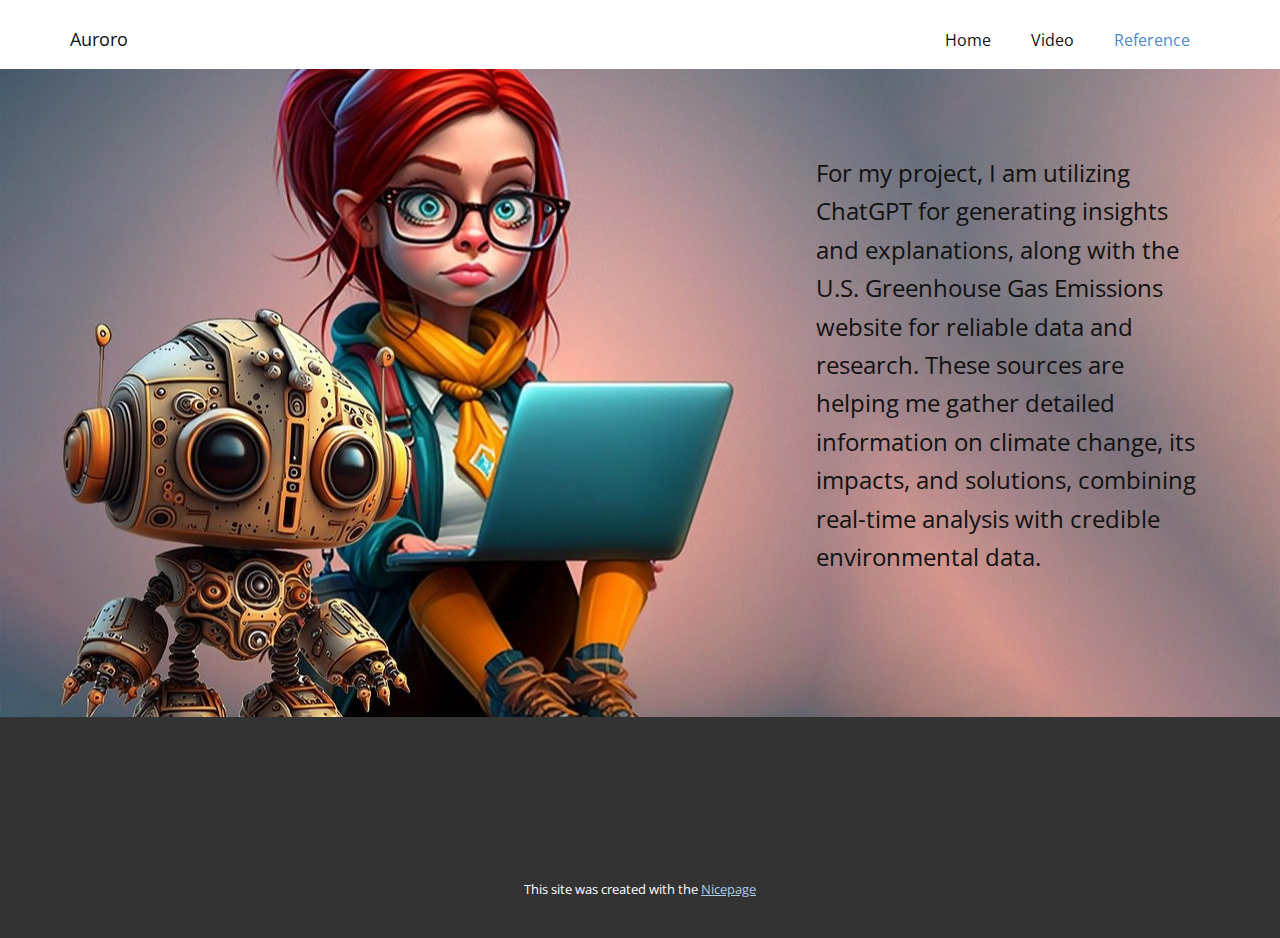
<file: Reference.html>
<!DOCTYPE html>
<html style="font-size: 16px;" lang="en"><head>
    <meta name="viewport" content="width=device-width, initial-scale=1.0">
    <meta charset="utf-8">
    <meta name="keywords" content="">
    <meta name="description" content="">
    <title>Reference</title>
    <link rel="stylesheet" href="nicepage.css" media="screen">
<link rel="stylesheet" href="Reference.css" media="screen">
    <script class="u-script" type="text/javascript" src="jquery.js" defer=""></script>
    <script class="u-script" type="text/javascript" src="nicepage.js" defer=""></script>
    <meta name="generator" content="Nicepage 6.18.5, nicepage.com">
    <link id="u-theme-google-font" rel="stylesheet" href="https://fonts.googleapis.com/css?family=Roboto:100,100i,300,300i,400,400i,500,500i,700,700i,900,900i|Open+Sans:300,300i,400,400i,500,500i,600,600i,700,700i,800,800i">
    
    
    
    <script type="application/ld+json">{
		"@context": "http://schema.org",
		"@type": "Organization",
		"name": ""
}</script>
    <meta name="theme-color" content="#478ac9">
    <meta property="og:title" content="Reference">
    <meta property="og:type" content="website">
  <meta data-intl-tel-input-cdn-path="intlTelInput/"></head>
  <body data-path-to-root="./" data-include-products="true" class="u-body u-xl-mode" data-lang="en"><header class="u-clearfix u-header u-header" id="sec-637c"><div class="u-clearfix u-sheet u-sheet-1">
        <nav class="u-menu u-menu-dropdown u-offcanvas u-menu-1">
          <div class="menu-collapse" style="font-size: 1rem; letter-spacing: 0px;">
            <a class="u-button-style u-custom-left-right-menu-spacing u-custom-padding-bottom u-custom-top-bottom-menu-spacing u-nav-link u-text-active-palette-1-base u-text-hover-palette-2-base" href="#">
              <svg class="u-svg-link" viewBox="0 0 24 24"><use xlink:href="#menu-hamburger"></use></svg>
              <svg class="u-svg-content" version="1.1" id="menu-hamburger" viewBox="0 0 16 16" x="0px" y="0px" xmlns:xlink="http://www.w3.org/1999/xlink" xmlns="http://www.w3.org/2000/svg"><g><rect y="1" width="16" height="2"></rect><rect y="7" width="16" height="2"></rect><rect y="13" width="16" height="2"></rect>
</g></svg>
            </a>
          </div>
          <div class="u-nav-container">
            <ul class="u-nav u-unstyled u-nav-1"><li class="u-nav-item"><a class="u-button-style u-nav-link u-text-active-palette-1-base u-text-hover-palette-2-base" href="./" style="padding: 10px 20px;">Home</a>
</li><li class="u-nav-item"><a class="u-button-style u-nav-link u-text-active-palette-1-base u-text-hover-palette-2-base" href="Video.html" style="padding: 10px 20px;">Video</a>
</li><li class="u-nav-item"><a class="u-button-style u-nav-link u-text-active-palette-1-base u-text-hover-palette-2-base" href="Reference.html" style="padding: 10px 20px;">Reference</a>
</li></ul>
          </div>
          <div class="u-nav-container-collapse">
            <div class="u-black u-container-style u-inner-container-layout u-opacity u-opacity-95 u-sidenav">
              <div class="u-inner-container-layout u-sidenav-overflow">
                <div class="u-menu-close"></div>
                <ul class="u-align-center u-nav u-popupmenu-items u-unstyled u-nav-2"><li class="u-nav-item"><a class="u-button-style u-nav-link" href="./">Home</a>
</li><li class="u-nav-item"><a class="u-button-style u-nav-link" href="Video.html">Video</a>
</li><li class="u-nav-item"><a class="u-button-style u-nav-link" href="Reference.html">Reference</a>
</li></ul>
              </div>
            </div>
            <div class="u-black u-menu-overlay u-opacity u-opacity-70"></div>
          </div>
        </nav>
        <p class="u-text u-text-1">Auroro </p>
      </div></header>
    <section class="u-clearfix u-image u-section-1" id="sec-1a43" data-image-width="1280" data-image-height="797">
      <div class="u-clearfix u-sheet u-sheet-1">
        <p class="u-heading-font u-text u-text-1">For my project, I am utilizing ChatGPT for generating insights and explanations, along with the U.S. Greenhouse Gas Emissions website for reliable data and research. These sources are helping me gather detailed information on climate change, its impacts, and solutions, combining real-time analysis with credible environmental data. </p>
      </div>
    </section>
    
    
    
    <footer class="u-align-center u-clearfix u-container-align-center u-footer u-grey-80 u-footer" id="sec-47fa"><div class="u-clearfix u-sheet u-sheet-1"></div></footer>
    <section class="u-backlink u-clearfix u-grey-80">
      <p class="u-text">
        <span>This site was created with the </span>
        <a class="u-link" href="https://nicepage.com/" target="_blank" rel="nofollow">
          <span>Nicepage</span>
        </a>
      </p>
    </section>
  
</body></html>
</file>
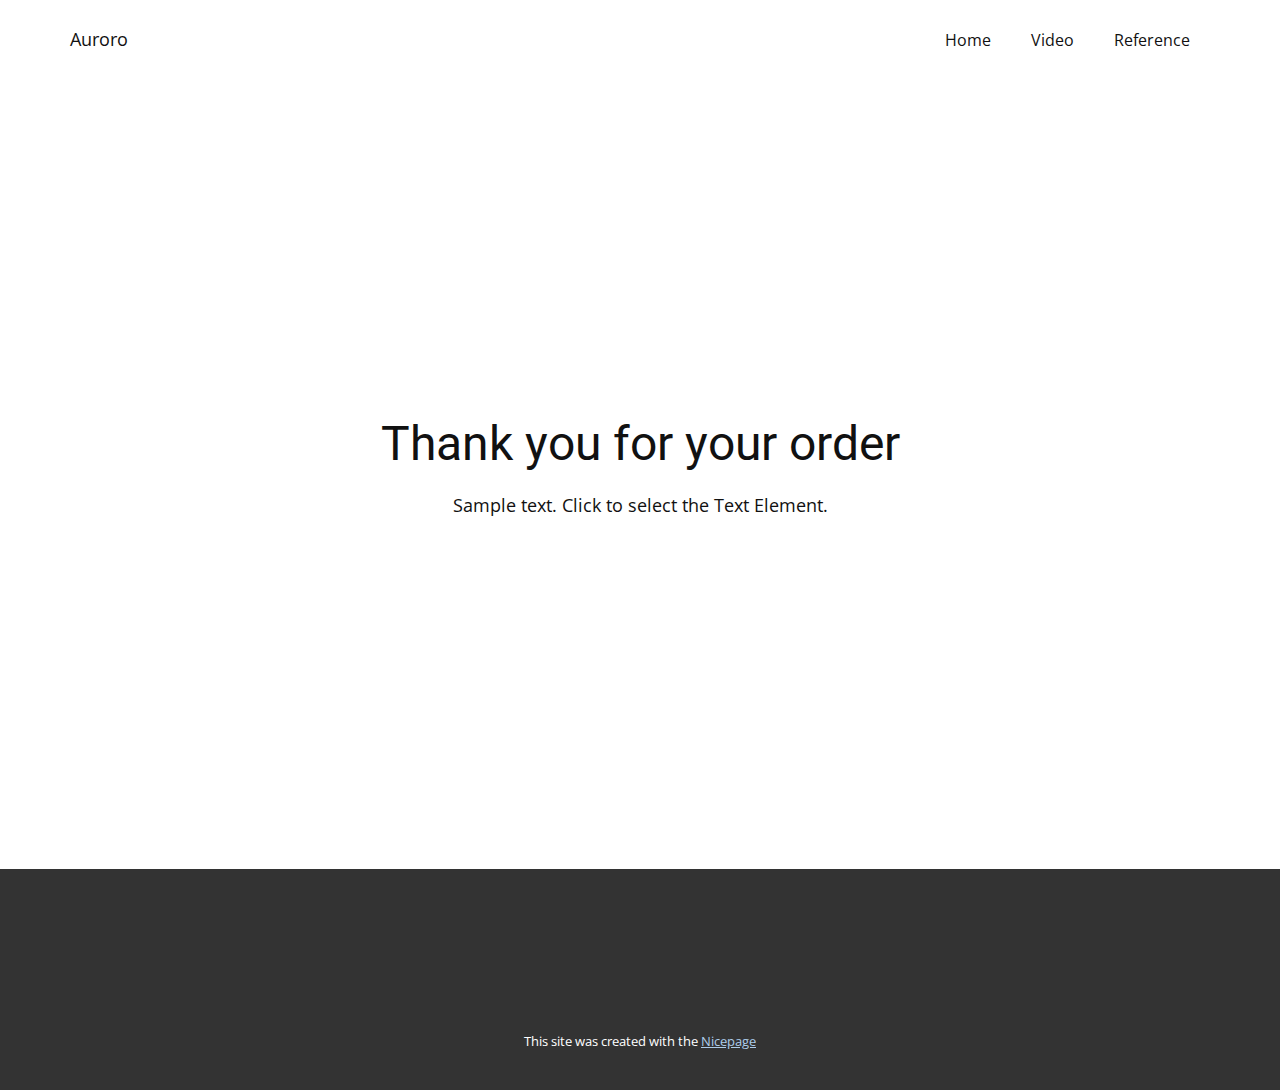
<file: thank-you-page.html>
<!DOCTYPE html>
<html style="font-size: 16px;" lang="en"><head>
    <meta name="viewport" content="width=device-width, initial-scale=1.0">
    <meta charset="utf-8">
    <meta name="keywords" content="Thank you for your order">
    <meta name="description" content="">
    <title>Thank You Page Template</title>
    <link rel="stylesheet" href="nicepage.css" media="screen">
<link rel="stylesheet" href="Thank-You-Page-Template.css" media="screen">
    <script class="u-script" type="text/javascript" src="jquery.js" defer=""></script>
    <script class="u-script" type="text/javascript" src="nicepage.js" defer=""></script>
    <meta name="generator" content="Nicepage 6.18.5, nicepage.com">
    <link id="u-theme-google-font" rel="stylesheet" href="https://fonts.googleapis.com/css?family=Roboto:100,100i,300,300i,400,400i,500,500i,700,700i,900,900i|Open+Sans:300,300i,400,400i,500,500i,600,600i,700,700i,800,800i">
    
    
    
    <script type="application/ld+json">{
		"@context": "http://schema.org",
		"@type": "Organization",
		"name": ""
}</script>
    <meta name="theme-color" content="#478ac9">
    <meta property="og:title" content="Thank You Page Template">
    <meta property="og:type" content="website">
  <meta data-intl-tel-input-cdn-path="intlTelInput/"></head>
  <body data-path-to-root="./" data-include-products="true" class="u-body u-xl-mode" data-lang="en"><header class="u-clearfix u-header u-header" id="sec-637c"><div class="u-clearfix u-sheet u-sheet-1">
        <nav class="u-menu u-menu-dropdown u-offcanvas u-menu-1">
          <div class="menu-collapse" style="font-size: 1rem; letter-spacing: 0px;">
            <a class="u-button-style u-custom-left-right-menu-spacing u-custom-padding-bottom u-custom-top-bottom-menu-spacing u-nav-link u-text-active-palette-1-base u-text-hover-palette-2-base" href="#">
              <svg class="u-svg-link" viewBox="0 0 24 24"><use xlink:href="#menu-hamburger"></use></svg>
              <svg class="u-svg-content" version="1.1" id="menu-hamburger" viewBox="0 0 16 16" x="0px" y="0px" xmlns:xlink="http://www.w3.org/1999/xlink" xmlns="http://www.w3.org/2000/svg"><g><rect y="1" width="16" height="2"></rect><rect y="7" width="16" height="2"></rect><rect y="13" width="16" height="2"></rect>
</g></svg>
            </a>
          </div>
          <div class="u-nav-container">
            <ul class="u-nav u-unstyled u-nav-1"><li class="u-nav-item"><a class="u-button-style u-nav-link u-text-active-palette-1-base u-text-hover-palette-2-base" href="./" style="padding: 10px 20px;">Home</a>
</li><li class="u-nav-item"><a class="u-button-style u-nav-link u-text-active-palette-1-base u-text-hover-palette-2-base" href="Video.html" style="padding: 10px 20px;">Video</a>
</li><li class="u-nav-item"><a class="u-button-style u-nav-link u-text-active-palette-1-base u-text-hover-palette-2-base" href="Reference.html" style="padding: 10px 20px;">Reference</a>
</li></ul>
          </div>
          <div class="u-nav-container-collapse">
            <div class="u-black u-container-style u-inner-container-layout u-opacity u-opacity-95 u-sidenav">
              <div class="u-inner-container-layout u-sidenav-overflow">
                <div class="u-menu-close"></div>
                <ul class="u-align-center u-nav u-popupmenu-items u-unstyled u-nav-2"><li class="u-nav-item"><a class="u-button-style u-nav-link" href="./">Home</a>
</li><li class="u-nav-item"><a class="u-button-style u-nav-link" href="Video.html">Video</a>
</li><li class="u-nav-item"><a class="u-button-style u-nav-link" href="Reference.html">Reference</a>
</li></ul>
              </div>
            </div>
            <div class="u-black u-menu-overlay u-opacity u-opacity-70"></div>
          </div>
        </nav>
        <p class="u-text u-text-1">Auroro </p>
      </div></header>
    <section class="u-align-center u-clearfix u-container-align-center u-section-1" id="sec-8b5b">
      <div class="u-clearfix u-sheet u-valign-middle u-sheet-1">
        <h2 class="u-align-center u-text u-text-default u-text-1"> Thank you for your order</h2>
        <p class="u-align-center u-text u-text-default u-text-2">Sample text. Click to select the Text Element.</p>
      </div>
    </section>
    
    
    
    <footer class="u-align-center u-clearfix u-container-align-center u-footer u-grey-80 u-footer" id="sec-47fa"><div class="u-clearfix u-sheet u-sheet-1"></div></footer>
    <section class="u-backlink u-clearfix u-grey-80">
      <p class="u-text">
        <span>This site was created with the </span>
        <a class="u-link" href="https://nicepage.com/" target="_blank" rel="nofollow">
          <span>Nicepage</span>
        </a>
      </p>
    </section>
  
</body></html>
</file>
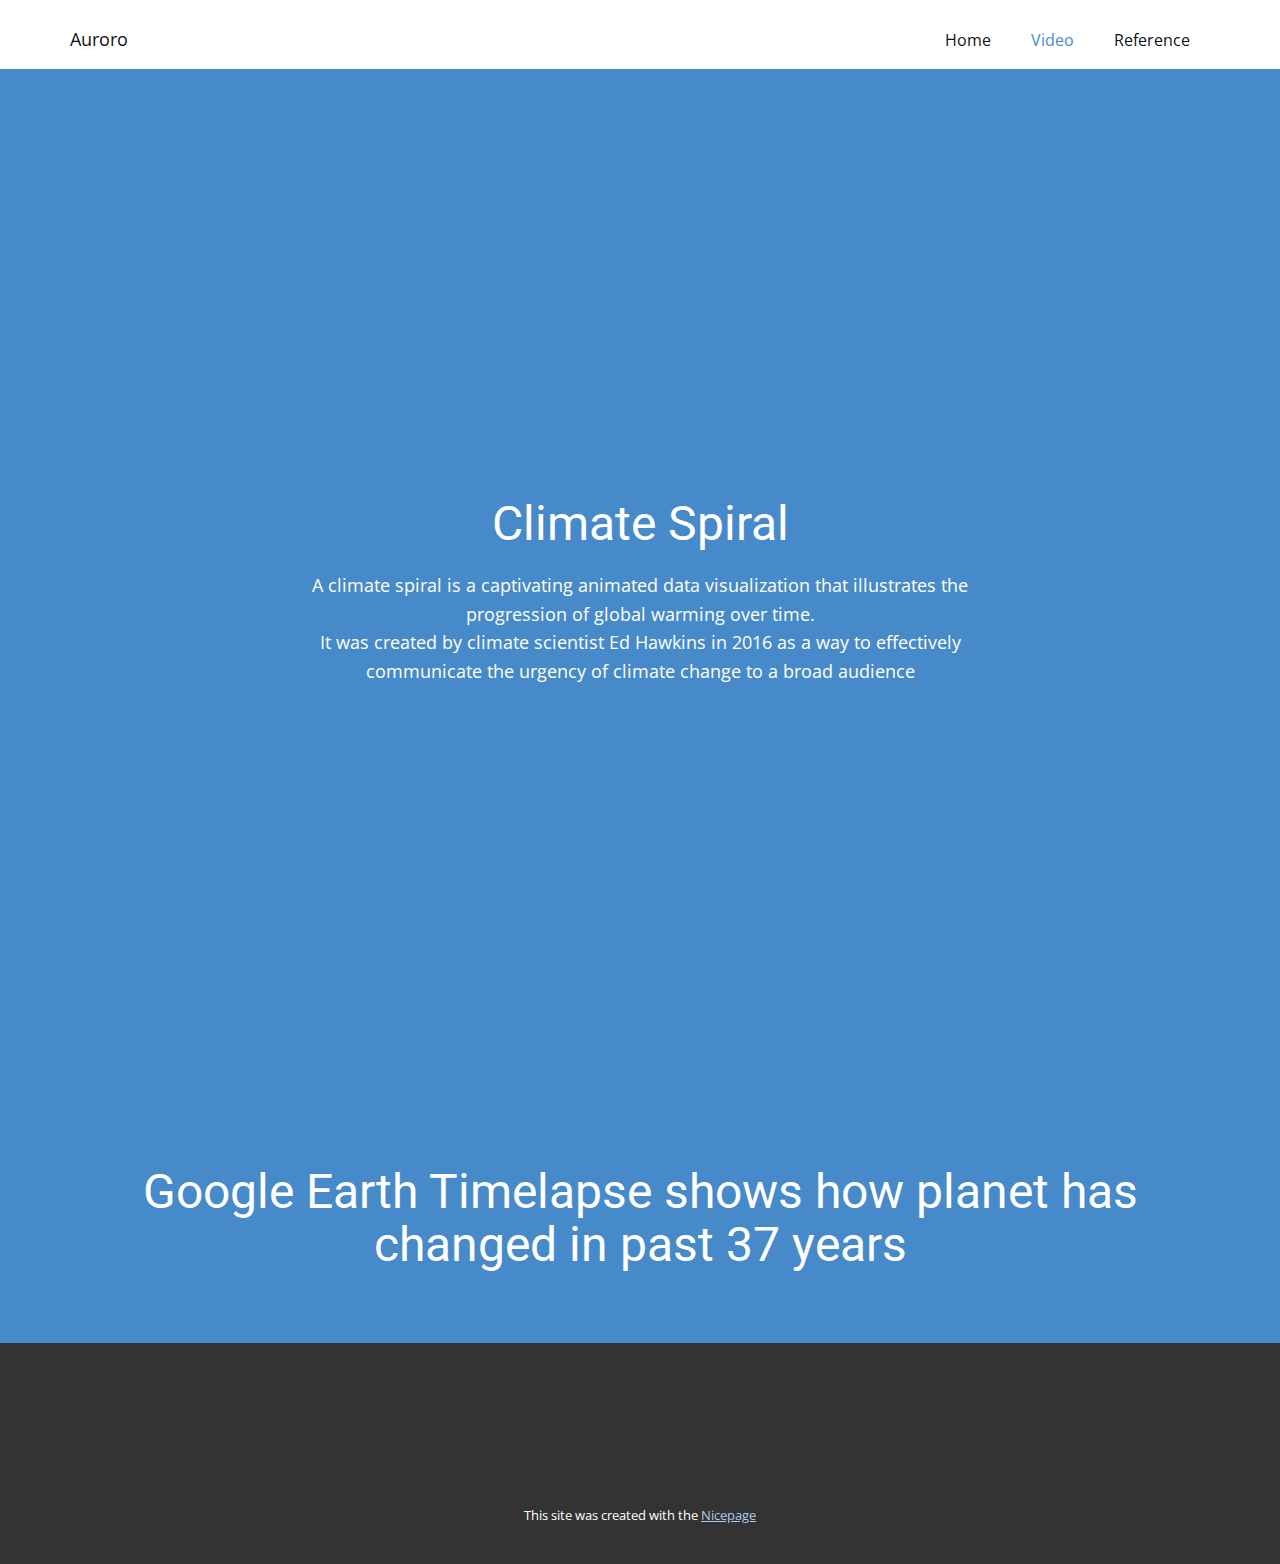
<file: Video.html>
<!DOCTYPE html>
<html style="font-size: 16px;" lang="en"><head>
    <meta name="viewport" content="width=device-width, initial-scale=1.0">
    <meta charset="utf-8">
    <meta name="keywords" content="Climate Spiral​, Google Earth Timelapse shows how planet has changed in past 37 years​">
    <meta name="description" content="">
    <title>Video</title>
    <link rel="stylesheet" href="nicepage.css" media="screen">
<link rel="stylesheet" href="Video.css" media="screen">
    <script class="u-script" type="text/javascript" src="jquery.js" defer=""></script>
    <script class="u-script" type="text/javascript" src="nicepage.js" defer=""></script>
    <meta name="generator" content="Nicepage 6.18.5, nicepage.com">
    <link id="u-theme-google-font" rel="stylesheet" href="https://fonts.googleapis.com/css?family=Roboto:100,100i,300,300i,400,400i,500,500i,700,700i,900,900i|Open+Sans:300,300i,400,400i,500,500i,600,600i,700,700i,800,800i">
    
    
    
    
    <script type="application/ld+json">{
		"@context": "http://schema.org",
		"@type": "Organization",
		"name": ""
}</script>
    <meta name="theme-color" content="#478ac9">
    <meta property="og:title" content="Video">
    <meta property="og:type" content="website">
  <meta data-intl-tel-input-cdn-path="intlTelInput/"></head>
  <body data-path-to-root="./" data-include-products="true" class="u-body u-xl-mode" data-lang="en"><header class="u-clearfix u-header u-header" id="sec-637c"><div class="u-clearfix u-sheet u-sheet-1">
        <nav class="u-menu u-menu-dropdown u-offcanvas u-menu-1">
          <div class="menu-collapse" style="font-size: 1rem; letter-spacing: 0px;">
            <a class="u-button-style u-custom-left-right-menu-spacing u-custom-padding-bottom u-custom-top-bottom-menu-spacing u-nav-link u-text-active-palette-1-base u-text-hover-palette-2-base" href="#">
              <svg class="u-svg-link" viewBox="0 0 24 24"><use xlink:href="#menu-hamburger"></use></svg>
              <svg class="u-svg-content" version="1.1" id="menu-hamburger" viewBox="0 0 16 16" x="0px" y="0px" xmlns:xlink="http://www.w3.org/1999/xlink" xmlns="http://www.w3.org/2000/svg"><g><rect y="1" width="16" height="2"></rect><rect y="7" width="16" height="2"></rect><rect y="13" width="16" height="2"></rect>
</g></svg>
            </a>
          </div>
          <div class="u-nav-container">
            <ul class="u-nav u-unstyled u-nav-1"><li class="u-nav-item"><a class="u-button-style u-nav-link u-text-active-palette-1-base u-text-hover-palette-2-base" href="./" style="padding: 10px 20px;">Home</a>
</li><li class="u-nav-item"><a class="u-button-style u-nav-link u-text-active-palette-1-base u-text-hover-palette-2-base" href="Video.html" style="padding: 10px 20px;">Video</a>
</li><li class="u-nav-item"><a class="u-button-style u-nav-link u-text-active-palette-1-base u-text-hover-palette-2-base" href="Reference.html" style="padding: 10px 20px;">Reference</a>
</li></ul>
          </div>
          <div class="u-nav-container-collapse">
            <div class="u-black u-container-style u-inner-container-layout u-opacity u-opacity-95 u-sidenav">
              <div class="u-inner-container-layout u-sidenav-overflow">
                <div class="u-menu-close"></div>
                <ul class="u-align-center u-nav u-popupmenu-items u-unstyled u-nav-2"><li class="u-nav-item"><a class="u-button-style u-nav-link" href="./">Home</a>
</li><li class="u-nav-item"><a class="u-button-style u-nav-link" href="Video.html">Video</a>
</li><li class="u-nav-item"><a class="u-button-style u-nav-link" href="Reference.html">Reference</a>
</li></ul>
              </div>
            </div>
            <div class="u-black u-menu-overlay u-opacity u-opacity-70"></div>
          </div>
        </nav>
        <p class="u-text u-text-1">Auroro </p>
      </div></header>
    <section class="u-align-center u-clearfix u-container-align-center u-palette-1-base u-section-1" id="sec-9456">
      <div class="u-clearfix u-sheet u-valign-middle u-sheet-1">
        <div class="custom-expanded u-align-left u-video u-video-1">
          <div class="embed-responsive embed-responsive-1">
            <iframe style="position: absolute;top: 0;left: 0;width: 100%;height: 100%;" class="embed-responsive-item" src="https://www.youtube.com/embed/jWoCXLuTIkI?mute=0&amp;showinfo=0&amp;controls=0&amp;start=0" frameborder="0" allowfullscreen=""></iframe>
          </div>
        </div>
        <h2 class="u-align-center u-text u-text-default u-text-1">Climate Spiral </h2>
        <p class="u-align-center u-text u-text-2">A climate spiral is a captivating animated data visualization that illustrates the progression of global warming over time.<br><!----> It was created by climate scientist Ed Hawkins in 2016 as a way to effectively communicate the urgency of climate change to a broad audience 
        </p>
      </div>
    </section>
    <section class="u-align-center u-clearfix u-container-align-center u-palette-1-base u-section-2" id="sec-5b06">
      <div class="u-clearfix u-sheet u-sheet-1">
        <div class="custom-expanded u-align-left u-video u-video-1">
          <div class="embed-responsive embed-responsive-1">
            <iframe style="position: absolute;top: 0;left: 0;width: 100%;height: 100%;" class="embed-responsive-item" src="https://www.youtube.com/embed/uFlLDcppwpI?mute=0&amp;showinfo=0&amp;controls=0&amp;start=0" frameborder="0" allowfullscreen=""></iframe>
          </div>
        </div>
        <h2 class="u-align-center u-text u-text-default u-text-1">Google Earth Timelapse shows how planet has changed in past 37 years </h2>
      </div>
    </section>
    
    
    
    <footer class="u-align-center u-clearfix u-container-align-center u-footer u-grey-80 u-footer" id="sec-47fa"><div class="u-clearfix u-sheet u-sheet-1"></div></footer>
    <section class="u-backlink u-clearfix u-grey-80">
      <p class="u-text">
        <span>This site was created with the </span>
        <a class="u-link" href="https://nicepage.com/" target="_blank" rel="nofollow">
          <span>Nicepage</span>
        </a>
      </p>
    </section>
  
</body></html>
</file>
